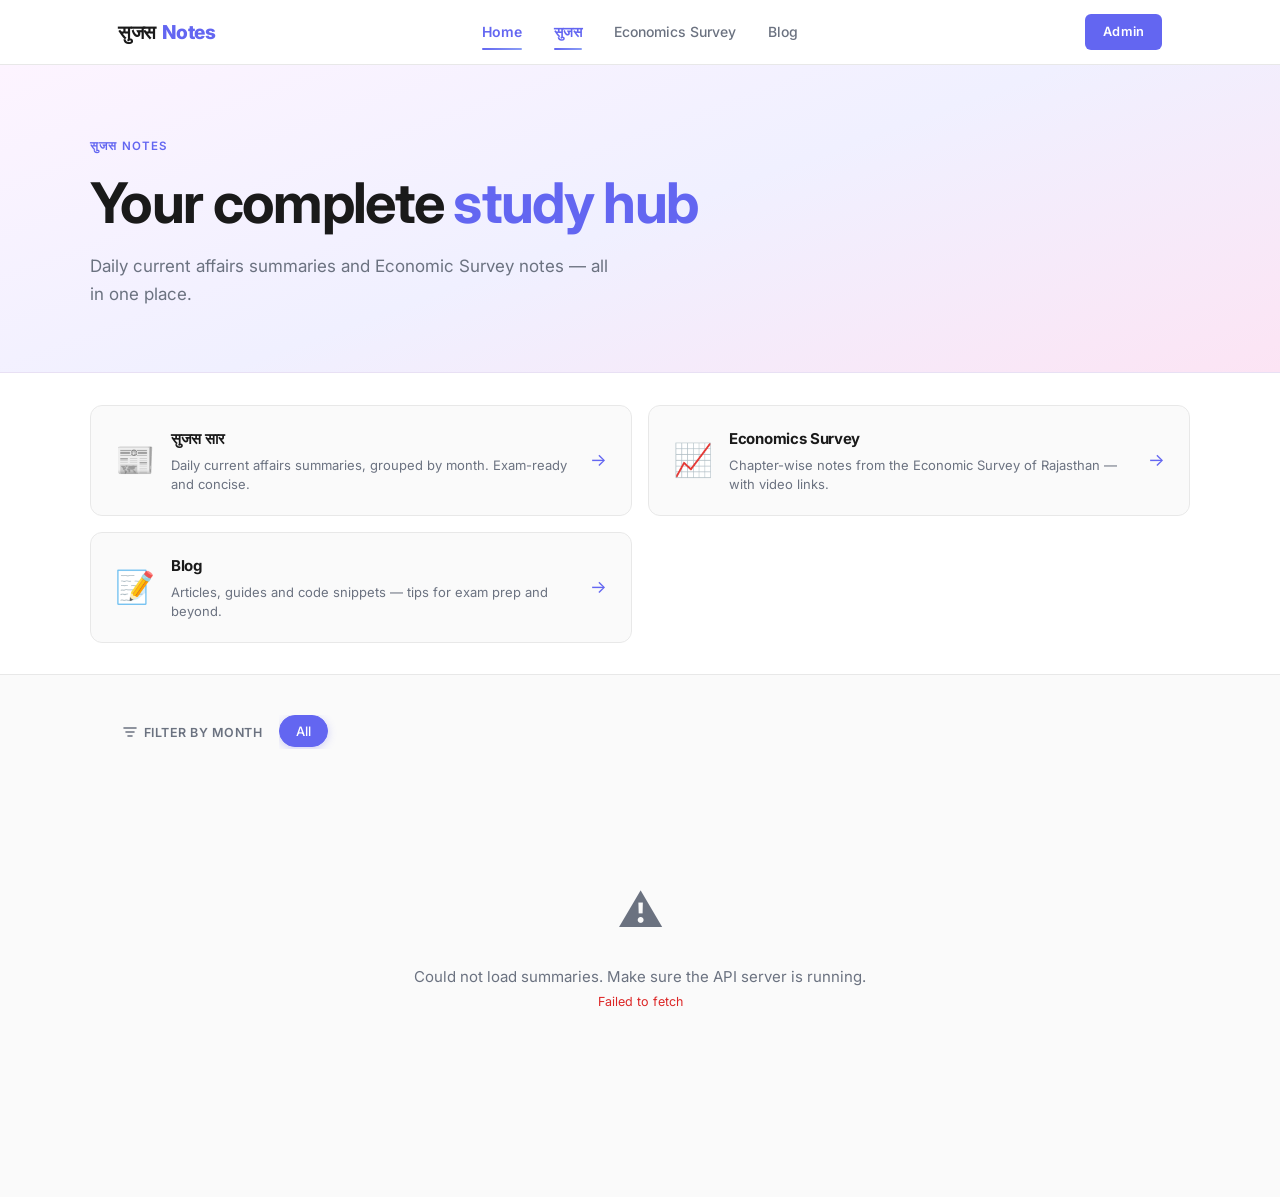
<file: frontend/index.html>
<!DOCTYPE html>
<html lang="en">
<head>
  <meta charset="UTF-8" />
  <meta name="viewport" content="width=device-width, initial-scale=1.0" />
  <title>सुजस Notes — Daily Summaries</title>
  <link rel="stylesheet" href="style.css" />
</head>
<body>

<!-- ── Nav ──────────────────────────────────────────────────────────────── -->
<nav class="nav">
  <div class="nav-inner">
    <a href="index.html" class="nav-brand">सुजस <span>Notes</span></a>
    <div class="nav-center">
      <a href="index.html" class="nav-link">Home</a>
      <a href="index.html" class="nav-link">सुजस</a>
      <a href="economics.html" class="nav-link">Economics Survey</a>
      <a href="blog.html" class="nav-link">Blog</a>
    </div>
    <div class="nav-right">
      <a href="admin.html" class="nav-btn">Admin</a>
    </div>
    <button class="nav-hamburger" id="navHamburger" aria-label="Open menu">
      <span></span><span></span><span></span>
    </button>
  </div>
  <div class="nav-mobile" id="navMobile">
    <a href="index.html" class="nav-link">Home</a>
    <a href="index.html" class="nav-link">सुजस</a>
    <a href="economics.html" class="nav-link">Economics Survey</a>
    <a href="blog.html" class="nav-link">Blog</a>
    <a href="admin.html" class="nav-btn">Admin</a>
  </div>
</nav>

<!-- ── Hero ──────────────────────────────────────────────────────────────── -->
<div class="sujas-hero">
  <div class="sujas-hero-inner">
    <p class="sujas-hero-eyebrow">सुजस Notes</p>
    <h1 class="sujas-hero-title">Your complete <span>study hub</span></h1>
    <p class="sujas-hero-sub">Daily current affairs summaries and Economic Survey notes — all in one place.</p>
  </div>
</div>

<!-- ── Section cards ─────────────────────────────────────────────────────── -->
<div class="home-sections">
  <div class="home-sections-inner">

    <a class="home-sec-card anim anim-d1" href="index.html#sujas-content">
      <div class="home-sec-icon">📰</div>
      <div class="home-sec-body">
        <h2 class="home-sec-title">सुजस सार</h2>
        <p class="home-sec-sub">Daily current affairs summaries, grouped by month. Exam-ready and concise.</p>
      </div>
      <span class="home-sec-arrow">→</span>
    </a>

    <a class="home-sec-card anim anim-d2" href="economics.html">
      <div class="home-sec-icon">📈</div>
      <div class="home-sec-body">
        <h2 class="home-sec-title">Economics Survey</h2>
        <p class="home-sec-sub">Chapter-wise notes from the Economic Survey of Rajasthan — with video links.</p>
      </div>
      <span class="home-sec-arrow">→</span>
    </a>

    <a class="home-sec-card anim anim-d3" href="blog.html">
      <div class="home-sec-icon">📝</div>
      <div class="home-sec-body">
        <h2 class="home-sec-title">Blog</h2>
        <p class="home-sec-sub">Articles, guides and code snippets — tips for exam prep and beyond.</p>
      </div>
      <span class="home-sec-arrow">→</span>
    </a>

  </div>
</div>

<!-- ── Page ─────────────────────────────────────────────────────────────── -->
<main class="page" id="sujas-content" style="padding-top:40px;">

  <!-- Filter bar -->
  <div class="sj-filter-bar">
    <div class="sj-filter-left">
      <svg class="sj-filter-icon" width="16" height="16" viewBox="0 0 16 16" fill="none">
        <path d="M2 4h12M4 8h8M6 12h4" stroke="currentColor" stroke-width="1.6" stroke-linecap="round"/>
      </svg>
      <span class="sj-filter-label">Filter by month</span>
    </div>
    <div class="sj-chips-wrap">
      <div class="sj-chips" id="filterChips">
        <button class="sj-chip active" data-month="">All</button>
      </div>
    </div>
    <span class="sj-result-count" id="resultCount" style="display:none;"></span>
  </div>

  <!-- Content -->
  <div id="content">
    <div class="sk-cards-grid">
      <div class="sk-card">
        <div class="sk sk-date"></div>
        <div class="sk sk-title"></div>
        <div class="sk sk-title sk-title-sm"></div>
        <div class="sk sk-line"></div>
        <div class="sk sk-line sk-line-sm"></div>
        <div class="sk-card-footer"><div class="sk sk-btn-sm"></div></div>
      </div>
      <div class="sk-card">
        <div class="sk sk-date"></div>
        <div class="sk sk-title"></div>
        <div class="sk sk-title sk-title-sm"></div>
        <div class="sk sk-line"></div>
        <div class="sk sk-line sk-line-sm"></div>
        <div class="sk-card-footer"><div class="sk sk-btn-sm"></div></div>
      </div>
      <div class="sk-card">
        <div class="sk sk-date"></div>
        <div class="sk sk-title"></div>
        <div class="sk sk-title sk-title-sm"></div>
        <div class="sk sk-line"></div>
        <div class="sk sk-line sk-line-sm"></div>
        <div class="sk-card-footer"><div class="sk sk-btn-sm"></div></div>
      </div>
      <div class="sk-card">
        <div class="sk sk-date"></div>
        <div class="sk sk-title"></div>
        <div class="sk sk-title sk-title-sm"></div>
        <div class="sk sk-line"></div>
        <div class="sk sk-line sk-line-sm"></div>
        <div class="sk-card-footer"><div class="sk sk-btn-sm"></div></div>
      </div>
    </div>
  </div>

</main>

<script src="app.js"></script>
<script>
  let allSummaries = [];
  let activeGroup  = '';

  /* ── Boot ──────────────────────────────────────────────────────────────── */
  async function init() {
    try {
      allSummaries = await fetchAll();
      populateChips();
      render();
    } catch (err) {
      document.getElementById('content').innerHTML = `
        <div class="state-box">
          <div class="icon">⚠️</div>
          <p>Could not load summaries. Make sure the API server is running.<br>
          <small style="color:var(--danger)">${escHtml(err.message)}</small></p>
        </div>`;
    }
  }

  async function fetchAll() {
    const PAGE = 100;
    const first = await api.getSummaries({ page: 1, pageSize: PAGE });
    const all   = [...first.results];
    const pages = Math.ceil(first.total / PAGE);
    if (pages > 1) {
      const rest = await Promise.all(
        Array.from({ length: pages - 1 }, (_, i) =>
          api.getSummaries({ page: i + 2, pageSize: PAGE })
        )
      );
      rest.forEach(d => all.push(...d.results));
    }
    return all.sort((a, b) => b.date.localeCompare(a.date));
  }

  /* ── Group helpers ─────────────────────────────────────────────────────── */
  function monthYearOf(s) {
    return `${s.month} ${s.date.slice(0, 4)}`;
  }

  function groupSummaries(list) {
    const map = new Map();
    for (const s of list) {
      const key = monthYearOf(s);
      if (!map.has(key)) map.set(key, []);
      map.get(key).push(s);
    }
    return [...map.entries()]
      .map(([label, items]) => ({ label, items }))
      .sort((a, b) => b.items[0].date.localeCompare(a.items[0].date));
  }

  /* ── Filter chips ──────────────────────────────────────────────────────── */
  function populateChips() {
    const wrap  = document.getElementById('filterChips');
    const groups = groupSummaries(allSummaries);

    /* Remove all except "All" chip */
    [...wrap.children].slice(1).forEach(c => c.remove());

    for (const { label } of groups) {
      const btn = document.createElement('button');
      btn.className = 'sj-chip';
      btn.dataset.month = label;
      btn.textContent = label;
      wrap.appendChild(btn);
    }

    wrap.addEventListener('click', e => {
      const chip = e.target.closest('.sj-chip');
      if (!chip) return;
      wrap.querySelectorAll('.sj-chip').forEach(c => c.classList.remove('active'));
      chip.classList.add('active');
      activeGroup = chip.dataset.month;
      render();
      window.scrollTo({ top: 0, behavior: 'smooth' });
    });
  }

  /* ── Render ────────────────────────────────────────────────────────────── */
  function render() {
    const list = activeGroup
      ? allSummaries.filter(s => monthYearOf(s) === activeGroup)
      : allSummaries;

    const count   = document.getElementById('resultCount');
    const content = document.getElementById('content');

    if (list.length) {
      count.textContent = `${list.length} ${list.length === 1 ? 'entry' : 'entries'}`;
      count.style.display = '';
    } else {
      count.style.display = 'none';
    }

    if (!list.length) {
      content.innerHTML = `
        <div class="state-box">
          <div class="icon">📭</div>
          <p>No summaries found${activeGroup ? ' for ' + escHtml(activeGroup) : ''}.</p>
        </div>`;
      return;
    }

    const groups = groupSummaries(list);

    content.innerHTML = groups.map(({ label, items }) => {

      const [monthName, year] = label.split(' ');
      return `
      <section class="sj-month-section anim">

        <div class="sj-month-heading">
          <div class="sj-month-label">
            <span class="sj-month-name">${escHtml(monthName)}</span>
            <span class="sj-month-year">${escHtml(year)}</span>
          </div>
          <div class="sj-month-divider"></div>
          <span class="sj-month-badge">${items.length} ${items.length === 1 ? 'entry' : 'entries'}</span>
        </div>

        <div class="sj-cards-grid">
          ${items.map((s, i) => {
            const excerpt = stripHtml(s.content_html).slice(0, 160);
            const d = i < 4 ? ` anim-d${i + 1}` : '';
            return `
            <a class="sj-card anim${d}" href="post.html?date=${s.slug}">
              <div class="sj-card-top">
                <span class="sj-card-date">${formatDate(s.date)}</span>
                ${s.pdf_url ? '<span class="badge pdf">PDF</span>' : ''}
              </div>
              <h3 class="sj-card-title">${escHtml(s.title)}</h3>
              <p class="sj-card-excerpt">${escHtml(excerpt)}${excerpt.length >= 160 ? '…' : ''}</p>
              <div class="sj-card-footer">
                <span class="sj-read-btn">Read More <span class="sj-arrow">→</span></span>
              </div>
            </a>`;
          }).join('')}
        </div>

      </section>`;
    }).join('');
    animateOnScroll();
  }

  /* ── Helpers ───────────────────────────────────────────────────────────── */
  function escHtml(str) {
    return String(str)
      .replace(/&/g,'&amp;').replace(/</g,'&lt;')
      .replace(/>/g,'&gt;').replace(/"/g,'&quot;');
  }

  init();
</script>
</body>
</html>
</file>
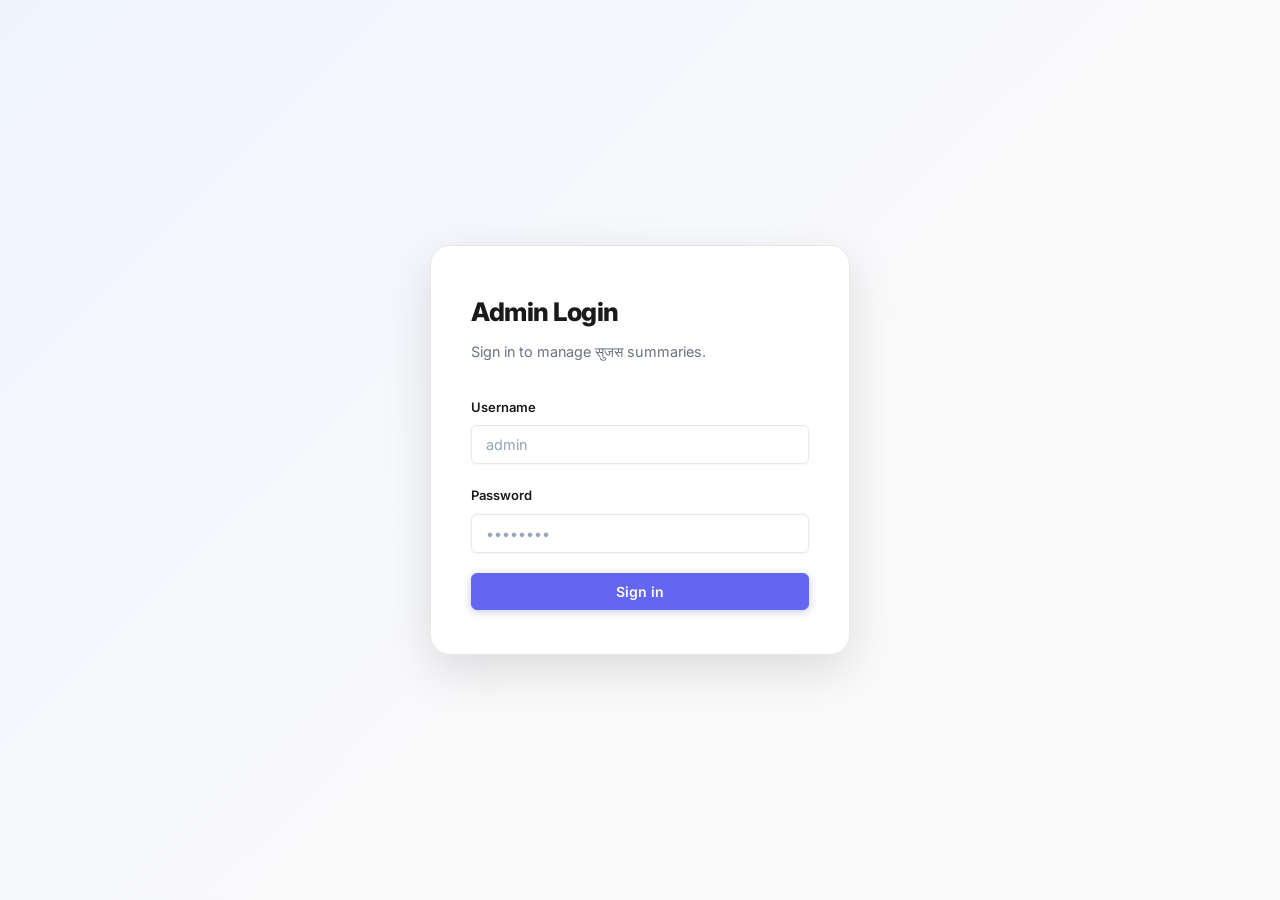
<file: frontend/admin.html>
<!DOCTYPE html>
<html lang="en">
<head>
  <meta charset="UTF-8" />
  <meta name="viewport" content="width=device-width, initial-scale=1.0" />
  <title>Admin — सुजस Notes</title>
  <link rel="stylesheet" href="style.css" />
  <style>
    /* ── Admin shell overrides ────────────────────────────────────────────── */
    html, body { height: 100%; margin: 0; background: #f8fafc; }

    /* ── Sidebar ──────────────────────────────────────────────────────────── */
    .adm-shell {
      display: flex;
      min-height: 100vh;
    }

    .adm-sidebar {
      width: 240px;
      flex-shrink: 0;
      background: #0f172a;
      color: #e2e8f0;
      display: flex;
      flex-direction: column;
      position: fixed;
      left: 0; top: 0; bottom: 0;
      overflow-y: auto;
      z-index: 50;
    }

    .adm-brand {
      padding: 22px 20px 18px;
      border-bottom: 1px solid rgba(255,255,255,.06);
    }

    .adm-brand-link {
      font-size: 1.05rem;
      font-weight: 800;
      color: #f1f5f9;
      text-decoration: none;
      letter-spacing: -.3px;
    }

    .adm-brand-link span { color: #60a5fa; }

    .adm-brand-sub {
      font-size: .67rem;
      font-weight: 600;
      color: #475569;
      margin-top: 5px;
      letter-spacing: .1em;
      text-transform: uppercase;
    }

    .adm-nav {
      padding: 20px 12px 12px;
      flex: 1;
    }

    .adm-nav-label {
      font-size: .63rem;
      font-weight: 700;
      text-transform: uppercase;
      letter-spacing: .12em;
      color: #334155;
      padding: 0 10px;
      margin-bottom: 6px;
      margin-top: 4px;
    }

    .adm-nav-item {
      display: flex;
      align-items: center;
      gap: 10px;
      width: 100%;
      padding: 9px 12px;
      border: none;
      background: none;
      color: #94a3b8;
      font-size: .875rem;
      font-weight: 500;
      font-family: 'Inter', system-ui, sans-serif;
      text-align: left;
      border-radius: 7px;
      cursor: pointer;
      transition: background .15s, color .15s;
      margin-bottom: 2px;
      text-decoration: none;
    }

    .adm-nav-item:hover { background: #1e293b; color: #e2e8f0; }
    .adm-nav-item.active { background: #6366f1; color: #fff; font-weight: 600; }
    .adm-nav-item svg { flex-shrink: 0; }

    .adm-sidebar-footer {
      padding: 12px;
      border-top: 1px solid rgba(255,255,255,.06);
      display: flex;
      flex-direction: column;
      gap: 2px;
    }

    .adm-logout-btn {
      display: flex;
      align-items: center;
      gap: 10px;
      width: 100%;
      padding: 9px 12px;
      border: none;
      background: none;
      color: #64748b;
      font-size: .85rem;
      font-weight: 500;
      font-family: 'Inter', system-ui, sans-serif;
      text-align: left;
      border-radius: 7px;
      cursor: pointer;
      transition: background .15s, color .15s;
    }

    .adm-logout-btn:hover { background: rgba(239,68,68,.12); color: #f87171; }

    /* ── Main area ────────────────────────────────────────────────────────── */
    .adm-main {
      margin-left: 240px;
      flex: 1;
      display: flex;
      flex-direction: column;
      min-height: 100vh;
    }

    .adm-topbar {
      background: #fff;
      border-bottom: 1px solid #e2e8f0;
      padding: 0 32px;
      height: 60px;
      display: flex;
      align-items: center;
      justify-content: space-between;
      flex-shrink: 0;
      position: sticky;
      top: 0;
      z-index: 40;
      box-shadow: 0 1px 3px rgba(0,0,0,.04);
    }

    .adm-topbar-title {
      font-size: 1rem;
      font-weight: 700;
      color: #0f172a;
      margin: 0;
      letter-spacing: -.2px;
    }

    .adm-topbar-right { display: flex; align-items: center; gap: 10px; }

    .adm-content {
      padding: 32px;
      flex: 1;
    }

    /* ── Stats row (cleaner) ──────────────────────────────────────────────── */
    .adm-stats {
      display: grid;
      grid-template-columns: repeat(4, 1fr);
      gap: 16px;
      margin-bottom: 28px;
    }

    .adm-stat {
      background: #fff;
      border: 1px solid #e2e8f0;
      border-radius: 10px;
      padding: 20px 22px;
      position: relative;
      overflow: hidden;
    }

    .adm-stat::before {
      content: '';
      position: absolute;
      top: 0; left: 0; right: 0;
      height: 3px;
      background: linear-gradient(90deg, #6366f1, #8b9ef5, #c4b5fd);
    }

    .adm-stat-label {
      font-size: .72rem;
      font-weight: 700;
      text-transform: uppercase;
      letter-spacing: .07em;
      color: #64748b;
      margin-bottom: 10px;
    }

    .adm-stat-value {
      font-size: 1.75rem;
      font-weight: 800;
      color: #0f172a;
      line-height: 1;
      letter-spacing: -.5px;
    }

    .adm-stat-sub {
      font-size: .75rem;
      color: #94a3b8;
      margin-top: 6px;
    }

    /* ── Section panel ────────────────────────────────────────────────────── */
    .adm-panel {
      background: #fff;
      border: 1px solid #e2e8f0;
      border-radius: 12px;
      overflow: hidden;
      margin-bottom: 24px;
    }

    .adm-panel-head {
      padding: 18px 24px;
      border-bottom: 1px solid #f1f5f9;
      display: flex;
      align-items: center;
      justify-content: space-between;
      gap: 12px;
    }

    .adm-panel-title {
      font-size: .9rem;
      font-weight: 700;
      color: #0f172a;
      display: flex;
      align-items: center;
      gap: 10px;
    }

    .adm-panel-count {
      font-size: .72rem;
      font-weight: 600;
      color: #64748b;
      background: #f1f5f9;
      border-radius: 999px;
      padding: 2px 10px;
    }

    .adm-panel-toolbar {
      display: flex;
      align-items: center;
      gap: 10px;
    }

    .adm-search {
      padding: 8px 14px;
      border: 1.5px solid #e2e8f0;
      border-radius: 7px;
      font-size: .83rem;
      font-family: 'Inter', system-ui, sans-serif;
      color: #0f172a;
      outline: none;
      width: 220px;
      transition: border-color .15s, box-shadow .15s;
      background: #f8fafc;
    }

    .adm-search:focus {
      border-color: #1e40af;
      box-shadow: 0 0 0 3px rgba(30,64,175,.08);
      background: #fff;
    }

    /* ── Form drawer ──────────────────────────────────────────────────────── */
    .adm-drawer {
      display: none;
      background: #f8fafc;
      border-bottom: 1px solid #e2e8f0;
    }

    .adm-drawer.open { display: block; }

    .adm-drawer-head {
      padding: 16px 24px;
      display: flex;
      align-items: center;
      justify-content: space-between;
      border-bottom: 1px solid #e2e8f0;
      background: #fff;
    }

    .adm-drawer-title {
      font-size: .9rem;
      font-weight: 700;
      color: #0f172a;
    }

    .adm-drawer-body { padding: 24px; }

    /* ── Form fields ──────────────────────────────────────────────────────── */
    .adm-form-row {
      display: grid;
      grid-template-columns: 1fr 1fr;
      gap: 16px;
    }

    .adm-form-group {
      display: flex;
      flex-direction: column;
      gap: 6px;
      margin-bottom: 16px;
    }

    .adm-form-group label {
      font-size: .78rem;
      font-weight: 600;
      color: #374151;
      letter-spacing: .01em;
    }

    .adm-form-group input,
    .adm-form-group textarea,
    .adm-form-group select {
      padding: 9px 13px;
      border: 1.5px solid #e2e8f0;
      border-radius: 7px;
      font-size: .875rem;
      font-family: 'Inter', system-ui, sans-serif;
      color: #0f172a;
      background: #fff;
      outline: none;
      transition: border-color .15s, box-shadow .15s;
      width: 100%;
      box-sizing: border-box;
    }

    .adm-form-group textarea {
      resize: vertical;
      min-height: 180px;
      font-family: 'JetBrains Mono', 'Fira Code', 'Courier New', monospace;
      font-size: .8rem;
      line-height: 1.6;
    }

    .adm-form-group input:focus,
    .adm-form-group textarea:focus {
      border-color: #1e40af;
      box-shadow: 0 0 0 3px rgba(30,64,175,.08);
    }

    .adm-form-group input::placeholder,
    .adm-form-group textarea::placeholder { color: #94a3b8; }

    .req { color: #ef4444; margin-left: 2px; }
    .adm-hint { font-size: .72rem; color: #94a3b8; margin-top: 2px; }

    /* File drop */
    .adm-file-drop {
      border: 2px dashed #cbd5e1;
      border-radius: 8px;
      padding: 24px;
      text-align: center;
      cursor: pointer;
      transition: border-color .15s, background .15s;
      background: #f8fafc;
    }

    .adm-file-drop:hover, .adm-file-drop.dragover {
      border-color: #1e40af;
      background: #eff6ff;
    }

    .adm-file-drop input { display: none; }
    .adm-file-drop .drop-icon { font-size: 1.8rem; margin-bottom: 8px; }
    .adm-file-drop p { margin: 4px 0; font-size: .82rem; color: #64748b; }
    .adm-file-drop strong { color: #1e40af; }
    .adm-file-name { font-size: .8rem; color: #0d6832; margin-top: 6px; font-weight: 500; }

    /* Form footer */
    .adm-form-footer {
      display: flex;
      gap: 10px;
      justify-content: flex-end;
      padding-top: 8px;
      margin-top: 8px;
      border-top: 1px solid #f1f5f9;
    }

    /* ── Data table ───────────────────────────────────────────────────────── */
    .adm-table-wrap { overflow-x: auto; }

    .adm-table {
      width: 100%;
      border-collapse: collapse;
      font-size: .85rem;
    }

    .adm-table thead tr {
      background: #f8fafc;
      border-bottom: 2px solid #e2e8f0;
    }

    .adm-table th {
      padding: 11px 16px;
      text-align: left;
      font-size: .7rem;
      font-weight: 700;
      text-transform: uppercase;
      letter-spacing: .07em;
      color: #64748b;
      white-space: nowrap;
      cursor: default;
    }

    .adm-table th.sortable { cursor: pointer; user-select: none; }
    .adm-table th.sortable:hover { color: #1e40af; }
    .adm-table th.sort-asc .sort-icon::after  { content: ' ↑'; }
    .adm-table th.sort-desc .sort-icon::after { content: ' ↓'; }

    .adm-table td {
      padding: 13px 16px;
      border-bottom: 1px solid #f1f5f9;
      color: #1e293b;
      vertical-align: middle;
    }

    .adm-table tbody tr {
      transition: background .15s, box-shadow .15s;
    }

    .adm-table tbody tr:hover {
      background: #f5f3ff;
      box-shadow: inset 3px 0 0 #6366f1;
    }

    .adm-table tbody tr:last-child td { border-bottom: none; }
    .adm-table tbody tr.editing { background: #eff6ff !important; box-shadow: inset 3px 0 0 #6366f1 !important; }

    .adm-table .td-title {
      font-weight: 500;
      max-width: 340px;
    }

    .adm-table .td-title span {
      display: block;
      overflow: hidden;
      text-overflow: ellipsis;
      white-space: nowrap;
    }

    .adm-table .td-actions {
      display: flex;
      align-items: center;
      gap: 6px;
      justify-content: flex-end;
      white-space: nowrap;
    }

    /* ── Action buttons ───────────────────────────────────────────────────── */
    .adm-btn {
      display: inline-flex;
      align-items: center;
      gap: 5px;
      padding: 6px 13px;
      border: none;
      border-radius: 6px;
      font-size: .78rem;
      font-weight: 600;
      font-family: 'Inter', system-ui, sans-serif;
      cursor: pointer;
      text-decoration: none;
      white-space: nowrap;
      transition: background .18s, box-shadow .18s, transform .18s cubic-bezier(.16,1,.3,1);
      position: relative;
      overflow: hidden;
    }

    @media (hover: hover) {
      .adm-btn:hover          { transform: translateY(-1px) scale(1.03); }
      .adm-btn-primary:hover  { background: #4f52d4; box-shadow: 0 4px 12px rgba(99,102,241,.38); }
      .adm-btn-ghost:hover    { background: #e2e8f0; color: #0f172a; transform: scale(1.02); }
      .adm-btn-outline:hover  { background: #eff6ff; transform: scale(1.02); }
      .adm-btn-success:hover  { background: #4f52d4; }
      .adm-btn-danger:hover   { background: #fef2f2; transform: scale(1.02); }
      .adm-btn-danger-solid:hover { background: #b91c1c; box-shadow: 0 4px 12px rgba(220,38,38,.32); }
    }

    .adm-btn:active { transform: scale(.94) !important; transition-duration: 70ms !important; }

    /* ripple on dark admin buttons */
    .adm-btn .ripple-wave { background: rgba(255,255,255,.35); }
    .adm-btn-ghost .ripple-wave,
    .adm-btn-outline .ripple-wave,
    .adm-btn-danger .ripple-wave { background: rgba(99,102,241,.12); }

    .adm-btn-primary { background: #6366f1; color: #fff; }
    .adm-btn-ghost   { background: #f1f5f9; color: #475569; border: 1px solid #e2e8f0; }
    .adm-btn-outline { background: transparent; color: #1e40af; border: 1.5px solid #bfdbfe; }
    .adm-btn-success { background: #6366f1; color: #fff; }
    .adm-btn-danger  { background: transparent; color: #dc2626; border: 1.5px solid #fecaca; }
    .adm-btn-danger-solid { background: #dc2626; color: #fff; }

    .adm-btn-lg {
      padding: 9px 20px;
      font-size: .875rem;
    }

    /* ── Status badge ─────────────────────────────────────────────────────── */
    .adm-status {
      display: inline-flex;
      align-items: center;
      gap: 5px;
      font-size: .7rem;
      font-weight: 700;
      border-radius: 999px;
      padding: 3px 10px;
    }

    .adm-status-live { background: #dcfce7; color: #166534; }
    .adm-status-draft { background: #f1f5f9; color: #64748b; }

    .adm-status::before {
      content: '';
      display: inline-block;
      width: 6px; height: 6px;
      border-radius: 50%;
      background: currentColor;
    }

    /* ── Table footer / pagination ────────────────────────────────────────── */
    .adm-table-footer {
      display: flex;
      align-items: center;
      justify-content: space-between;
      padding: 12px 20px;
      border-top: 1px solid #f1f5f9;
      font-size: .78rem;
      color: #94a3b8;
    }

    .adm-pages { display: flex; gap: 4px; }

    .adm-page-btn {
      min-width: 30px;
      height: 30px;
      padding: 0 8px;
      border: 1.5px solid #e2e8f0;
      border-radius: 6px;
      background: #fff;
      color: #475569;
      font-size: .78rem;
      font-weight: 500;
      cursor: pointer;
      transition: background .1s, border-color .1s, color .1s;
      font-family: 'Inter', system-ui, sans-serif;
    }

    .adm-page-btn:hover:not(:disabled) { border-color: #1e40af; color: #1e40af; background: #eff6ff; }
    .adm-page-btn.active { background: #1e40af; border-color: #1e40af; color: #fff; }
    .adm-page-btn:disabled { opacity: .35; cursor: default; }

    /* ── Toast notifications ──────────────────────────────────────────────── */
    @keyframes _toastIn  { from { transform: translateX(110%); opacity: 0 } to { transform: translateX(0); opacity: 1 } }
    @keyframes _toastOut { from { opacity: 1; transform: translateY(0)   } to { opacity: 0; transform: translateY(6px) } }

    .adm-toast-wrap {
      position: fixed;
      bottom: 24px;
      right: 24px;
      z-index: 600;
      display: flex;
      flex-direction: column;
      gap: 10px;
      pointer-events: none;
    }

    .adm-toast {
      display: flex;
      align-items: center;
      gap: 10px;
      padding: 13px 18px;
      border-radius: 10px;
      font-size: .875rem;
      font-weight: 500;
      box-shadow: 0 8px 28px rgba(0,0,0,.16);
      animation: _toastIn .3s cubic-bezier(.16,1,.3,1) both;
      pointer-events: auto;
      min-width: 230px;
      max-width: 340px;
      line-height: 1.4;
    }

    .adm-toast-success { background: #0f172a; color: #f1f5f9; }
    .adm-toast-error   { background: #7f1d1d; color: #fee2e2; }
    .adm-toast-icon    { font-size: 1rem; flex-shrink: 0; }
    .adm-toast.hiding  { animation: _toastOut .22s ease forwards; }

    /* ── Delete modal ─────────────────────────────────────────────────────── */
    @keyframes _overlayIn  { from { opacity: 0 } to { opacity: 1 } }
    @keyframes _overlayOut { from { opacity: 1 } to { opacity: 0 } }
    @keyframes _modalIn    { from { opacity: 0; transform: scale(.90) translateY(12px) } to { opacity: 1; transform: scale(1) translateY(0) } }
    @keyframes _modalOut   { from { opacity: 1; transform: scale(1)  } to { opacity: 0; transform: scale(.92) translateY(8px) } }

    .adm-modal-overlay {
      display: none;
      position: fixed;
      inset: 0;
      background: rgba(15,23,42,.5);
      backdrop-filter: blur(4px);
      z-index: 200;
      align-items: center;
      justify-content: center;
    }

    .adm-modal-overlay.open {
      display: flex;
      animation: _overlayIn .2s ease both;
    }

    .adm-modal-overlay.open .adm-modal {
      animation: _modalIn .28s cubic-bezier(.16,1,.3,1) both;
    }

    .adm-modal-overlay.closing {
      display: flex;
      animation: _overlayOut .18s ease forwards;
    }

    .adm-modal-overlay.closing .adm-modal {
      animation: _modalOut .18s ease forwards;
    }

    .adm-modal {
      background: #fff;
      border-radius: 14px;
      padding: 32px;
      max-width: 380px;
      width: 100%;
      margin: 16px;
      box-shadow: 0 24px 48px rgba(0,0,0,.18);
      text-align: center;
    }

    .adm-modal-icon { font-size: 2.2rem; margin-bottom: 14px; }
    .adm-modal h3 { font-size: 1.05rem; font-weight: 700; color: #0f172a; margin: 0 0 10px; }
    .adm-modal p { font-size: .875rem; color: #64748b; line-height: 1.6; margin: 0 0 6px; }
    .adm-modal-highlight { font-weight: 600; color: #0f172a; }
    .adm-modal-footer { display: flex; gap: 10px; justify-content: center; margin-top: 24px; }

    /* ── Alerts (reuse existing) ──────────────────────────────────────────── */
    .adm-alert {
      display: none;
      padding: 10px 14px;
      border-radius: 7px;
      font-size: .83rem;
      font-weight: 500;
      margin-bottom: 14px;
      line-height: 1.5;
    }

    .adm-alert.show { display: block; }
    .adm-alert-error { background: #fef2f2; color: #dc2626; border: 1px solid #fecaca; }
    .adm-alert-success { background: #f0fdf4; color: #166534; border: 1px solid #bbf7d0; }

    /* ── Responsive ───────────────────────────────────────────────────────── */
    @media (max-width: 900px) {
      .adm-sidebar { width: 200px; }
      .adm-main { margin-left: 200px; }
      .adm-stats { grid-template-columns: repeat(2, 1fr); }
    }

    @media (max-width: 640px) {
      .adm-sidebar { display: none; }
      .adm-main { margin-left: 0; }
      .adm-content { padding: 20px; }
      .adm-form-row { grid-template-columns: 1fr; }
    }
  </style>
</head>
<body>

<!-- ════════════════════════════════════════════════════════════════════════════
     LOGIN SCREEN
     ════════════════════════════════════════════════════════════════════════════ -->
<div class="login-wrap" id="loginScreen">
  <div class="login-card">
    <h1>Admin Login</h1>
    <p>Sign in to manage सुजस summaries.</p>

    <div class="alert alert-error" id="loginAlert"></div>

    <form id="loginForm" novalidate>
      <div class="form-group">
        <label for="loginUsername">Username</label>
        <input id="loginUsername" type="text" placeholder="admin"
               autocomplete="username" required />
      </div>
      <div class="form-group">
        <label for="loginPassword">Password</label>
        <input id="loginPassword" type="password" placeholder="••••••••"
               autocomplete="current-password" required />
      </div>
      <button type="submit" class="btn btn-primary btn-full" id="loginBtn">
        Sign in
      </button>
    </form>
  </div>
</div>

<!-- ════════════════════════════════════════════════════════════════════════════
     ADMIN SHELL
     ════════════════════════════════════════════════════════════════════════════ -->
<div class="adm-shell" id="adminPanel" style="display:none;">

  <!-- ── Sidebar ────────────────────────────────────────────────────────────── -->
  <aside class="adm-sidebar">
    <div class="adm-brand">
      <a href="index.html" class="adm-brand-link">सुजस <span>Notes</span></a>
      <div class="adm-brand-sub">Admin Panel</div>
    </div>

    <nav class="adm-nav">
      <div class="adm-nav-label">Dashboard</div>

      <button class="adm-nav-item active" id="sidebarSujas" onclick="switchTab('sujas')">
        <svg width="16" height="16" viewBox="0 0 16 16" fill="none">
          <rect x="1" y="1" width="6" height="6" rx="1.5" fill="currentColor" opacity=".7"/>
          <rect x="9" y="1" width="6" height="6" rx="1.5" fill="currentColor" opacity=".7"/>
          <rect x="1" y="9" width="6" height="6" rx="1.5" fill="currentColor" opacity=".7"/>
          <rect x="9" y="9" width="6" height="6" rx="1.5" fill="currentColor" opacity=".4"/>
        </svg>
        सुजस सार
      </button>

      <button class="adm-nav-item" id="sidebarEconomics" onclick="switchTab('economics')">
        <svg width="16" height="16" viewBox="0 0 16 16" fill="none">
          <path d="M2 12 L5 8 L8 10 L11 5 L14 7" stroke="currentColor" stroke-width="1.6" stroke-linecap="round" stroke-linejoin="round"/>
          <circle cx="14" cy="7" r="1.5" fill="currentColor" opacity=".7"/>
        </svg>
        Economics
      </button>

      <button class="adm-nav-item" id="sidebarBlog" onclick="switchTab('blog')">
        <svg width="16" height="16" viewBox="0 0 16 16" fill="none">
          <rect x="2" y="2" width="12" height="12" rx="2" stroke="currentColor" stroke-width="1.5"/>
          <path d="M5 6h6M5 9h4" stroke="currentColor" stroke-width="1.4" stroke-linecap="round"/>
        </svg>
        Blog
      </button>
    </nav>

    <div class="adm-sidebar-footer">
      <a href="index.html" class="adm-nav-item" style="color:#64748b;text-decoration:none;">
        <svg width="16" height="16" viewBox="0 0 16 16" fill="none">
          <path d="M10 12L6 8l4-4" stroke="currentColor" stroke-width="1.6" stroke-linecap="round" stroke-linejoin="round"/>
        </svg>
        View Site
      </a>
      <button class="adm-logout-btn" id="logoutBtn">
        <svg width="16" height="16" viewBox="0 0 16 16" fill="none">
          <path d="M10 2h3a1 1 0 011 1v10a1 1 0 01-1 1h-3M6 11l-3-3 3-3M13 8H6" stroke="currentColor" stroke-width="1.5" stroke-linecap="round" stroke-linejoin="round"/>
        </svg>
        Log out
      </button>
    </div>
  </aside>

  <!-- ── Main ───────────────────────────────────────────────────────────────── -->
  <div class="adm-main">

    <!-- Topbar -->
    <header class="adm-topbar">
      <h1 class="adm-topbar-title" id="topbarTitle">सुजस सार</h1>
      <div class="adm-topbar-right">
        <div id="topbarSujasActions">
          <button class="adm-btn adm-btn-primary adm-btn-lg" id="toggleFormBtn">
            + Add Summary
          </button>
        </div>
        <div id="topbarEconActions" style="display:none;">
          <button class="adm-btn adm-btn-primary adm-btn-lg" id="econToggleFormBtn">
            + Add Chapter
          </button>
        </div>
        <div id="topbarBlogActions" style="display:none;">
          <button class="adm-btn adm-btn-primary adm-btn-lg" id="blogToggleFormBtn">
            + New Post
          </button>
        </div>
      </div>
    </header>

    <!-- Content -->
    <div class="adm-content">

      <!-- ══════════════════════════════════════════════════════════════════════
           SUJAS SECTION
           ══════════════════════════════════════════════════════════════════════ -->
      <div id="sujasSection">

        <!-- Stats -->
        <div class="adm-stats">
          <div class="adm-stat">
            <div class="adm-stat-label">Total Summaries</div>
            <div class="adm-stat-value" id="statTotal">—</div>
            <div class="adm-stat-sub">all time</div>
          </div>
          <div class="adm-stat">
            <div class="adm-stat-label">This Month</div>
            <div class="adm-stat-value" id="statMonth">—</div>
            <div class="adm-stat-sub" id="statMonthLabel">—</div>
          </div>
          <div class="adm-stat">
            <div class="adm-stat-label">With PDF</div>
            <div class="adm-stat-value" id="statPdf">—</div>
            <div class="adm-stat-sub">have attachment</div>
          </div>
          <div class="adm-stat">
            <div class="adm-stat-label">Latest Entry</div>
            <div class="adm-stat-value" id="statLatestDate" style="font-size:1rem;padding-top:6px;">—</div>
            <div class="adm-stat-sub" id="statLatestTitle"
                 style="white-space:nowrap;overflow:hidden;text-overflow:ellipsis;max-width:150px;">—</div>
          </div>
        </div>

        <!-- Form drawer -->
        <div class="adm-panel adm-drawer" id="formDrawer">
          <div class="adm-drawer-head">
            <span class="adm-drawer-title" id="drawerTitle">Add New Summary</span>
            <button class="adm-btn adm-btn-ghost" id="closeDrawerBtn">✕ Close</button>
          </div>
          <div class="adm-drawer-body">

            <div class="adm-alert adm-alert-error"   id="formError"></div>
            <div class="adm-alert adm-alert-success" id="formSuccess"></div>

            <form id="summaryForm" novalidate>
              <input type="hidden" id="editId" />

              <div class="adm-form-row">
                <div class="adm-form-group">
                  <label for="fTitle">Title <span class="req">*</span></label>
                  <input id="fTitle" type="text"
                         placeholder="e.g. सुजस Daily — 01 Apr 2025" required />
                </div>
                <div class="adm-form-group">
                  <label for="fDate">Date <span class="req">*</span></label>
                  <input id="fDate" type="date" required />
                </div>
              </div>

              <div class="adm-form-group">
                <label for="fContent">HTML Content <span class="req">*</span></label>
                <textarea id="fContent"
                          placeholder="<p>Paste or type HTML content here…</p>"
                          required></textarea>
                <span class="adm-hint">Paste full HTML with inline CSS/JS — renders in an iframe.</span>
              </div>

              <div class="adm-form-group">
                <label>PDF File <span style="color:#94a3b8;font-weight:400;">(optional)</span></label>
                <div class="adm-file-drop" id="fileDrop">
                  <input type="file" id="fPdf" accept=".pdf" />
                  <div class="drop-icon">📄</div>
                  <p><strong>Click to upload</strong> or drag &amp; drop</p>
                  <p>PDF only · Max 20 MB</p>
                  <p class="adm-file-name" id="fileName"></p>
                </div>
              </div>

              <div class="adm-form-footer">
                <button type="button" class="adm-btn adm-btn-ghost" id="cancelEditBtn">Cancel</button>
                <button type="submit" class="adm-btn adm-btn-primary adm-btn-lg" id="submitBtn">
                  Publish Summary
                </button>
              </div>
            </form>
          </div>
        </div>

        <!-- Table panel -->
        <div class="adm-panel">
          <div class="adm-panel-head">
            <div class="adm-panel-title">
              All Summaries
              <span class="adm-panel-count" id="tableCount">0</span>
            </div>
            <div class="adm-panel-toolbar">
              <input class="adm-search" id="tableSearch"
                     type="text" placeholder="Search by title…" />
            </div>
          </div>

          <div id="tableLoading" style="padding:48px;text-align:center;"><span class="spinner"></span></div>
          <div id="tableEmpty" class="state-box" style="display:none;">
            <div class="icon">📭</div>
            <p id="tableEmptyMsg">No summaries yet.</p>
          </div>

          <div class="adm-table-wrap" id="tableWrap" style="display:none;">
            <table class="adm-table">
              <thead>
                <tr>
                  <th style="width:40px;">#</th>
                  <th class="sortable" data-col="title">Title <span class="sort-icon"></span></th>
                  <th class="sortable" data-col="date" style="width:130px;">Date <span class="sort-icon"></span></th>
                  <th style="width:110px;">Month</th>
                  <th style="width:56px;text-align:center;">PDF</th>
                  <th style="width:180px;text-align:right;">Actions</th>
                </tr>
              </thead>
              <tbody id="tableBody"></tbody>
            </table>
          </div>

          <div class="adm-table-footer" id="tableFooter" style="display:none;">
            <span id="tableFooterInfo"></span>
            <div class="adm-pages" id="tablePages"></div>
          </div>
        </div>

      </div><!-- /sujasSection -->

      <!-- ══════════════════════════════════════════════════════════════════════
           ECONOMICS SECTION
           ══════════════════════════════════════════════════════════════════════ -->
      <div id="economicsSection" style="display:none;">

        <!-- Form drawer -->
        <div class="adm-panel adm-drawer" id="econFormDrawer">
          <div class="adm-drawer-head">
            <span class="adm-drawer-title" id="econDrawerTitle">Add New Chapter</span>
            <button class="adm-btn adm-btn-ghost" id="econCloseDrawerBtn">✕ Close</button>
          </div>
          <div class="adm-drawer-body">

            <div class="adm-alert adm-alert-error"   id="econFormError"></div>
            <div class="adm-alert adm-alert-success" id="econFormSuccess"></div>

            <form id="chapterForm" novalidate>
              <input type="hidden" id="econEditId" />

              <div class="adm-form-row">
                <div class="adm-form-group" style="flex:0 0 auto;min-width:140px;max-width:160px;">
                  <label for="fcNo">Chapter No. <span class="req">*</span></label>
                  <input id="fcNo" type="number" min="1" placeholder="e.g. 1" required />
                </div>
                <div class="adm-form-group" style="flex:1;">
                  <label for="fcName">Chapter Name <span class="req">*</span></label>
                  <input id="fcName" type="text"
                         placeholder="e.g. Monetary Policy" required />
                </div>
              </div>

              <div class="adm-form-group">
                <label for="fcNameHindi">Chapter Name (Hindi)</label>
                <input id="fcNameHindi" type="text"
                       placeholder="e.g. कृषि एवं कृषि-खाद्य प्रणाली का रूपांतरण" />
              </div>

              <div class="adm-form-group">
                <label for="fcTopic">Topic <span class="req">*</span></label>
                <input id="fcTopic" type="text"
                       placeholder="e.g. RBI, Inflation, Fiscal Policy" required />
              </div>

              <div class="adm-form-group">
                <label for="fcContent">HTML Content <span class="req">*</span></label>
                <textarea id="fcContent"
                          placeholder="<p>Paste or type HTML content here…</p>"
                          required></textarea>
                <span class="adm-hint">Paste full HTML — renders via iframe on the chapter page.</span>
              </div>

              <div class="adm-form-group">
                <label for="fcYoutube">YouTube Video Link <span style="color:#94a3b8;font-weight:400;">(optional)</span></label>
                <input id="fcYoutube" type="url"
                       placeholder="https://www.youtube.com/watch?v=…" />
              </div>

              <div class="adm-form-footer">
                <button type="button" class="adm-btn adm-btn-ghost" id="econCancelBtn">Cancel</button>
                <button type="submit" class="adm-btn adm-btn-primary adm-btn-lg" id="econSubmitBtn">
                  Save Chapter
                </button>
              </div>
            </form>
          </div>
        </div>

        <!-- Table panel -->
        <div class="adm-panel">
          <div class="adm-panel-head">
            <div class="adm-panel-title">
              All Chapters
              <span class="adm-panel-count" id="econTableCount">0</span>
            </div>
            <div class="adm-panel-toolbar">
              <input class="adm-search" id="econTableSearch"
                     type="text" placeholder="Search chapters…" />
            </div>
          </div>

          <div id="econTableLoading" style="padding:48px;text-align:center;"><span class="spinner"></span></div>
          <div id="econTableEmpty" class="state-box" style="display:none;">
            <div class="icon">📭</div>
            <p id="econTableEmptyMsg">No chapters yet.</p>
          </div>

          <div class="adm-table-wrap" id="econTableWrap" style="display:none;">
            <table class="adm-table">
              <thead>
                <tr>
                  <th style="width:56px;">No.</th>
                  <th>Chapter Name</th>
                  <th style="width:90px;text-align:center;">Status</th>
                  <th style="width:240px;text-align:right;">Actions</th>
                </tr>
              </thead>
              <tbody id="econTableBody"></tbody>
            </table>
          </div>

          <div class="adm-table-footer" id="econTableFooter" style="display:none;">
            <span id="econTableFooterInfo"></span>
            <div class="adm-pages" id="econTablePages"></div>
          </div>
        </div>

      </div><!-- /economicsSection -->

      <!-- ════════════════════════════════════════════════════════════════════
           BLOG SECTION
           ════════════════════════════════════════════════════════════════════ -->
      <div id="blogSection" style="display:none;">

        <!-- Form drawer -->
        <div class="adm-panel adm-drawer" id="blogFormDrawer">
          <div class="adm-drawer-head">
            <span class="adm-drawer-title" id="blogDrawerTitle">New Blog Post</span>
            <button class="adm-btn adm-btn-ghost" id="blogCloseDrawerBtn">✕ Close</button>
          </div>
          <div class="adm-drawer-body">
            <div class="adm-alert adm-alert-error"   id="blogFormError"></div>
            <div class="adm-alert adm-alert-success" id="blogFormSuccess"></div>
            <form id="blogForm" novalidate>
              <input type="hidden" id="blogEditId" />

              <div class="adm-form-group">
                <label for="bfTitle">Title <span class="req">*</span></label>
                <input id="bfTitle" type="text" placeholder="Post title" required />
              </div>

              <div class="adm-form-group">
                <label for="bfExcerpt">Excerpt <span style="color:var(--text-muted);font-weight:400;">(optional — shown on cards)</span></label>
                <input id="bfExcerpt" type="text" placeholder="Short description…" maxlength="500" />
              </div>

              <div class="adm-form-group">
                <label for="bfContent">Content (HTML + code) <span class="req">*</span></label>
                <p style="font-size:.78rem;color:var(--text-muted);margin-bottom:6px;">
                  Use <code>&lt;pre&gt;&lt;code class="language-python"&gt;…&lt;/code&gt;&lt;/pre&gt;</code> for syntax-highlighted code blocks.
                </p>
                <textarea id="bfContent" rows="16"
                  style="font-family:monospace;font-size:.85rem;"
                  placeholder="&lt;p&gt;Your article content…&lt;/p&gt;&#10;&lt;pre&gt;&lt;code class=&quot;language-python&quot;&gt;print('Hello')&lt;/code&gt;&lt;/pre&gt;"
                  required></textarea>
              </div>

              <div class="adm-form-group" style="flex-direction:row;align-items:center;gap:10px;">
                <input type="checkbox" id="bfPublished" style="width:auto;margin:0;" />
                <label for="bfPublished" style="margin:0;font-weight:600;">Publish immediately</label>
              </div>

              <div class="adm-form-actions">
                <button type="button" class="adm-btn adm-btn-ghost" id="blogCancelBtn">Cancel</button>
                <button type="submit" class="adm-btn adm-btn-primary" id="blogSubmitBtn">Publish Post</button>
              </div>
            </form>
          </div>
        </div>

        <!-- Table -->
        <div class="adm-panel">
          <div class="adm-panel-head">
            <h2 class="adm-panel-title">All Posts</h2>
            <span class="adm-panel-count" id="blogCount">—</span>
          </div>
          <div class="adm-table-wrap">
            <table class="adm-table">
              <thead>
                <tr>
                  <th>Title</th>
                  <th>Status</th>
                  <th>Date</th>
                  <th class="td-actions">Actions</th>
                </tr>
              </thead>
              <tbody id="blogTableBody"></tbody>
            </table>
          </div>
        </div>

      </div><!-- /blogSection -->

    </div><!-- /adm-content -->
  </div><!-- /adm-main -->
</div><!-- /adm-shell -->

<!-- ════════════════════════════════════════════════════════════════════════════
     DELETE MODAL
     ════════════════════════════════════════════════════════════════════════════ -->
<!-- Toast container -->
<div class="adm-toast-wrap" id="toastWrap"></div>

<div class="adm-modal-overlay" id="deleteModal">
  <div class="adm-modal">
    <div class="adm-modal-icon">🗑️</div>
    <h3>Delete permanently?</h3>
    <p>You are about to delete<br>
      <span class="adm-modal-highlight" id="modalTitle"></span>
    </p>
    <p style="font-size:.78rem;color:#94a3b8;">This action cannot be undone.</p>
    <div class="adm-modal-footer">
      <button class="adm-btn adm-btn-ghost adm-btn-lg" id="modalCancelBtn">Cancel</button>
      <button class="adm-btn adm-btn-danger-solid adm-btn-lg" id="modalConfirmBtn">Delete</button>
    </div>
  </div>
</div>

<script src="app.js"></script>
<script>
  /* ── Shared ──────────────────────────────────────────────────────────────── */
  const PAGE_SIZE = 10;

  /* ── Alert helpers (adm-* variants) ─────────────────────────────────────── */
  function admShowAlert(el, msg, type = 'error') {
    el.textContent = msg;
    el.className = `adm-alert adm-alert-${type} show`;
  }

  function admHideAlert(el) {
    el.className = 'adm-alert';
  }

  /* ── Toast ───────────────────────────────────────────────────────────────── */
  function showToast(msg, type = 'success') {
    const wrap = document.getElementById('toastWrap');
    const toast = document.createElement('div');
    const icon  = type === 'success' ? '✓' : '✕';
    toast.className = `adm-toast adm-toast-${type}`;
    toast.innerHTML = `<span class="adm-toast-icon">${icon}</span><span>${msg}</span>`;
    wrap.appendChild(toast);
    setTimeout(() => {
      toast.classList.add('hiding');
      toast.addEventListener('animationend', () => toast.remove(), { once: true });
    }, 3200);
  }

  /* ── Delete modal ────────────────────────────────────────────────────────── */
  let deleteCallback = null;

  function openDeleteModal(label, onConfirm) {
    document.getElementById('modalTitle').textContent = `"${label}"`;
    deleteCallback = onConfirm;
    const overlay = document.getElementById('deleteModal');
    overlay.classList.remove('closing');
    overlay.classList.add('open');
  }

  function closeDeleteModal() {
    const overlay = document.getElementById('deleteModal');
    overlay.classList.remove('open');
    overlay.classList.add('closing');
    overlay.addEventListener('animationend', () => {
      overlay.classList.remove('closing');
    }, { once: true });
    deleteCallback = null;
  }

  document.getElementById('modalCancelBtn').addEventListener('click', closeDeleteModal);
  document.getElementById('deleteModal').addEventListener('click', e => {
    if (e.target === document.getElementById('deleteModal')) closeDeleteModal();
  });
  document.addEventListener('keydown', e => { if (e.key === 'Escape') closeDeleteModal(); });

  document.getElementById('modalConfirmBtn').addEventListener('click', async () => {
    if (!deleteCallback) return;
    const btn = document.getElementById('modalConfirmBtn');
    setLoading(btn, true);
    try {
      await deleteCallback();
      closeDeleteModal();
      showToast('Deleted successfully.');
    } catch (err) {
      closeDeleteModal();
      showToast(err.message || 'Delete failed.', 'error');
    } finally {
      setLoading(btn, false);
    }
  });

  /* ── Sidebar tab switcher ────────────────────────────────────────────────── */
  function switchTab(tab) {
    const tabs = ['sujas', 'economics', 'blog'];
    tabs.forEach(t => {
      const isActive = t === tab;
      const secMap = { sujas: 'sujasSection', economics: 'economicsSection', blog: 'blogSection' };
      const sideMap = { sujas: 'sidebarSujas', economics: 'sidebarEconomics', blog: 'sidebarBlog' };
      const topMap  = { sujas: 'topbarSujasActions', economics: 'topbarEconActions', blog: 'topbarBlogActions' };
      document.getElementById(secMap[t]).style.display  = isActive ? '' : 'none';
      document.getElementById(sideMap[t]).classList.toggle('active', isActive);
      document.getElementById(topMap[t]).style.display  = isActive ? '' : 'none';
    });
    const titles = { sujas: 'सुजस सार', economics: 'Economics Survey', blog: 'Blog Posts' };
    document.getElementById('topbarTitle').textContent = titles[tab];
    if (tab === 'economics' && econAllChapters.length === 0) econLoadAll();
    if (tab === 'blog') blogLoadAll();
  }

  /* ══════════════════════════════════════════════════════════════════════════
     BLOG LOGIC
     ══════════════════════════════════════════════════════════════════════════ */
  let blogPosts = [];
  let blogEditing = false;

  async function blogLoadAll() {
    try {
      const data = await api.getBlogPosts({ pageSize: 100, all: true });
      blogPosts  = data.results;
      blogRenderTable();
      document.getElementById('blogCount').textContent = blogPosts.length;
    } catch (e) {
      showToast('Could not load blog posts: ' + e.message, 'error');
    }
  }

  function blogRenderTable() {
    const tbody = document.getElementById('blogTableBody');
    if (!blogPosts.length) {
      tbody.innerHTML = '<tr><td colspan="4" style="text-align:center;color:#94a3b8;padding:40px;">No posts yet. Click "+ New Post" to create one.</td></tr>';
      return;
    }
    tbody.innerHTML = blogPosts.map(p => `
      <tr>
        <td><strong>${escHtml(p.title)}</strong><br>
            <small style="color:#94a3b8;font-size:.75rem;">${p.slug}</small></td>
        <td>
          <span class="badge" style="background:${p.is_published ? '#dcfce7' : '#fef9c3'};
                color:${p.is_published ? '#16a34a' : '#92400e'};border:none;">
            ${p.is_published ? '✓ Published' : '⏸ Draft'}
          </span>
        </td>
        <td style="font-size:.82rem;color:#475569;">${formatDate(p.created_at.split('T')[0])}</td>
        <td class="td-actions">
          <a href="blog.html?slug=${encodeURIComponent(p.slug)}" target="_blank" class="adm-btn adm-btn-ghost">View</a>
          <button class="adm-btn adm-btn-outline" onclick="blogStartEdit(${p.id})">Edit</button>
          <button class="adm-btn adm-btn-danger" onclick="openDeleteModal('${escHtml(p.title).replace(/'/g,"\\'")}', async () => {
            await api.deleteBlogPost(${p.id});
            await blogLoadAll();
          })">Delete</button>
        </td>
      </tr>`).join('');
  }

  function blogOpenDrawer(title = 'New Blog Post') {
    document.getElementById('blogDrawerTitle').textContent = title;
    document.getElementById('blogFormDrawer').classList.add('open');
    document.getElementById('bfTitle').focus();
  }

  function blogCloseDrawer() {
    document.getElementById('blogFormDrawer').classList.remove('open');
    document.getElementById('blogForm').reset();
    document.getElementById('blogEditId').value = '';
    document.getElementById('bfPublished').checked = false;
    admHideAlert(document.getElementById('blogFormError'));
    admHideAlert(document.getElementById('blogFormSuccess'));
    blogEditing = false;
    document.getElementById('blogSubmitBtn').textContent = 'Publish Post';
  }

  function blogStartEdit(id) {
    const post = blogPosts.find(p => p.id === id);
    if (!post) return;
    blogEditing = true;
    document.getElementById('blogEditId').value       = id;
    document.getElementById('bfTitle').value          = post.title;
    document.getElementById('bfExcerpt').value        = post.excerpt || '';
    document.getElementById('bfContent').value        = post.content_html;
    document.getElementById('bfPublished').checked    = post.is_published;
    document.getElementById('blogSubmitBtn').textContent = 'Save Changes';
    blogOpenDrawer('Edit Post');
  }

  document.getElementById('blogToggleFormBtn').addEventListener('click', () => {
    blogEditing = false;
    blogCloseDrawer();
    blogOpenDrawer();
  });
  document.getElementById('blogCloseDrawerBtn').addEventListener('click', blogCloseDrawer);
  document.getElementById('blogCancelBtn').addEventListener('click', blogCloseDrawer);

  document.getElementById('blogForm').addEventListener('submit', async e => {
    e.preventDefault();
    const errEl = document.getElementById('blogFormError');
    const sucEl = document.getElementById('blogFormSuccess');
    const btn   = document.getElementById('blogSubmitBtn');
    admHideAlert(errEl);
    admHideAlert(sucEl);
    setLoading(btn, true);

    const payload = {
      title:        document.getElementById('bfTitle').value.trim(),
      excerpt:      document.getElementById('bfExcerpt').value.trim() || null,
      content_html: document.getElementById('bfContent').value,
      is_published: document.getElementById('bfPublished').checked,
    };

    try {
      const editId = document.getElementById('blogEditId').value;
      if (editId) {
        await api.updateBlogPost(parseInt(editId), payload);
        showToast('Post updated!');
      } else {
        await api.createBlogPost(payload);
        showToast('Post created!');
      }
      blogCloseDrawer();
      await blogLoadAll();
    } catch (err) {
      admShowAlert(errEl, err.message || 'Failed to save post.', 'error');
    } finally {
      setLoading(btn, false);
    }
  });

  /* ── Boot ────────────────────────────────────────────────────────────────── */
  function boot() {
    auth.isLoggedIn() ? showDashboard() : showLogin();
  }

  function showLogin() {
    document.getElementById('loginScreen').style.display = 'flex';
  }

  function showDashboard() {
    document.getElementById('loginScreen').style.display = 'none';
    document.getElementById('adminPanel').style.display  = 'flex';
    switchTab('sujas');
    setTodayDate();
    loadAll();
  }

  /* ── Login / Logout ──────────────────────────────────────────────────────── */
  document.getElementById('loginForm').addEventListener('submit', async e => {
    e.preventDefault();
    const alertEl = document.getElementById('loginAlert');
    const btn     = document.getElementById('loginBtn');
    hideAlert(alertEl);
    setLoading(btn, true);
    try {
      await api.login(
        document.getElementById('loginUsername').value.trim(),
        document.getElementById('loginPassword').value,
      );
      showDashboard();
    } catch (err) {
      showAlert(alertEl, err.message || 'Invalid credentials.');
    } finally {
      setLoading(btn, false);
    }
  });

  document.getElementById('logoutBtn').addEventListener('click', () => {
    auth.clear(); location.reload();
  });

  /* ════════════════════════════════════════════════════════════════════════════
     SUJAS — LOAD / STATS / TABLE
     ════════════════════════════════════════════════════════════════════════════ */
  let allSummaries = [], filtered = [], currentPage = 1;
  let sortCol = 'date', sortDir = 'desc', editingId = null;

  async function loadAll() {
    showTableState('loading');
    try {
      const PAGE = 100;
      const first = await api.getSummaries({ page: 1, pageSize: PAGE });
      const all   = [...first.results];
      const pages = Math.ceil(first.total / PAGE);
      if (pages > 1) {
        const rest = await Promise.all(
          Array.from({ length: pages - 1 }, (_, i) =>
            api.getSummaries({ page: i + 2, pageSize: PAGE })
          )
        );
        rest.forEach(d => all.push(...d.results));
      }
      allSummaries = all.sort((a, b) => b.date.localeCompare(a.date));
      updateStats(first);
      applyFilterSort();
    } catch (err) {
      showTableState('error', 'Could not load summaries: ' + err.message);
    }
  }

  function updateStats(data) {
    const now       = new Date();
    const monthName = now.toLocaleString('en', { month: 'long' });
    const thisMonth = allSummaries.filter(s => s.month === monthName).length;
    const withPdf   = allSummaries.filter(s => s.pdf_url).length;
    const latest    = allSummaries[0];

    document.getElementById('statTotal').textContent      = data.total;
    document.getElementById('statMonth').textContent      = thisMonth;
    document.getElementById('statMonthLabel').textContent = monthName;
    document.getElementById('statPdf').textContent        = withPdf;

    if (latest) {
      document.getElementById('statLatestDate').textContent  = formatDate(latest.date);
      document.getElementById('statLatestTitle').textContent = latest.title;
      document.getElementById('statLatestTitle').title       = latest.title;
    }
  }

  function applyFilterSort() {
    const q = document.getElementById('tableSearch').value.trim().toLowerCase();
    filtered = allSummaries.filter(s => !q || s.title.toLowerCase().includes(q));
    filtered.sort((a, b) => {
      let av = a[sortCol], bv = b[sortCol];
      if (sortCol === 'date') { av = new Date(av); bv = new Date(bv); }
      else { av = av.toLowerCase(); bv = bv.toLowerCase(); }
      return sortDir === 'asc' ? (av > bv ? 1 : -1) : (av < bv ? 1 : -1);
    });
    currentPage = 1;
    renderTable();
  }

  function renderTable() {
    const total      = filtered.length;
    const totalPages = Math.max(1, Math.ceil(total / PAGE_SIZE));
    currentPage      = Math.min(currentPage, totalPages);

    document.getElementById('tableCount').textContent = total;

    if (total === 0) {
      const q = document.getElementById('tableSearch').value.trim();
      showTableState('empty', q ? `No results for "${q}".` : 'No summaries yet. Add one above.');
      return;
    }

    showTableState('table');
    const start = (currentPage - 1) * PAGE_SIZE;
    const slice = filtered.slice(start, start + PAGE_SIZE);

    document.getElementById('tableBody').innerHTML = slice.map((s, i) => `
      <tr class="${editingId == s.id ? 'editing' : ''}" id="row-${s.id}">
        <td style="color:#94a3b8;font-size:.78rem;">${start + i + 1}</td>
        <td class="td-title"><span title="${escHtml(s.title)}">${escHtml(s.title)}</span></td>
        <td style="font-size:.82rem;color:#475569;">${formatDate(s.date)}</td>
        <td><span class="badge">${s.month}</span></td>
        <td style="text-align:center;">
          ${s.pdf_url
            ? `<a href="${s.pdf_url}" target="_blank" rel="noopener"
                  title="View PDF" style="text-decoration:none;font-size:1rem;">📄</a>`
            : `<span style="color:#e2e8f0;">—</span>`}
        </td>
        <td class="td-actions">
          <a href="post.html?date=${s.slug}" target="_blank" rel="noopener"
             class="adm-btn adm-btn-ghost">View</a>
          <button class="adm-btn adm-btn-outline" onclick="startEdit(${s.id})">Edit</button>
          <button class="adm-btn adm-btn-danger"
            onclick="openDeleteModal('${escHtml(s.title).replace(/'/g,"\\'")}', async () => {
              await api.deleteSummary(${s.id});
              if (document.getElementById('editId').value == ${s.id}) { resetForm(); closeDrawer(); }
              await loadAll();
            })">Delete</button>
        </td>
      </tr>`
    ).join('');

    document.querySelectorAll('#sujasSection .adm-table th.sortable').forEach(th => {
      th.classList.remove('sort-asc', 'sort-desc');
      if (th.dataset.col === sortCol) th.classList.add('sort-' + sortDir);
    });

    document.getElementById('tableFooterInfo').textContent =
      `Showing ${start + 1}–${Math.min(start + PAGE_SIZE, total)} of ${total}`;

    renderPagination(totalPages);
    document.getElementById('tableFooter').style.display = '';
  }

  function renderPagination(totalPages) {
    const container = document.getElementById('tablePages');
    if (totalPages <= 1) { container.innerHTML = ''; return; }
    let html = `<button class="adm-page-btn" ${currentPage===1?'disabled':''} onclick="goPage(${currentPage-1})">‹</button>`;
    for (let p = 1; p <= totalPages; p++) {
      if (totalPages > 7 && p > 2 && p < totalPages - 1 && Math.abs(p - currentPage) > 1) {
        if (p === 3 || p === totalPages - 2) html += `<span style="padding:0 4px;color:#94a3b8;">…</span>`;
        continue;
      }
      html += `<button class="adm-page-btn ${p===currentPage?'active':''}" onclick="goPage(${p})">${p}</button>`;
    }
    html += `<button class="adm-page-btn" ${currentPage===totalPages?'disabled':''} onclick="goPage(${currentPage+1})">›</button>`;
    container.innerHTML = html;
  }

  function goPage(p) { currentPage = p; renderTable(); }

  function showTableState(state, msg = '') {
    document.getElementById('tableLoading').style.display = state === 'loading' ? '' : 'none';
    document.getElementById('tableEmpty').style.display   = state === 'empty'   ? '' : 'none';
    document.getElementById('tableWrap').style.display    = state === 'table'   ? '' : 'none';
    document.getElementById('tableFooter').style.display  = state === 'table'   ? '' : 'none';
    if (state === 'empty' && msg) document.getElementById('tableEmptyMsg').textContent = msg;
    if (state === 'error') {
      document.getElementById('tableEmpty').style.display = '';
      document.getElementById('tableEmptyMsg').innerHTML  =
        `<span style="color:#dc2626">⚠ ${escHtml(msg)}</span>`;
    }
  }

  document.querySelectorAll('#sujasSection .adm-table th.sortable').forEach(th => {
    th.addEventListener('click', () => {
      if (th.dataset.col === sortCol) { sortDir = sortDir === 'asc' ? 'desc' : 'asc'; }
      else { sortCol = th.dataset.col; sortDir = 'asc'; }
      renderTable();
    });
  });

  let searchTimer;
  document.getElementById('tableSearch').addEventListener('input', () => {
    clearTimeout(searchTimer); searchTimer = setTimeout(applyFilterSort, 250);
  });

  /* ── SUJAS Form Drawer ───────────────────────────────────────────────────── */
  function openDrawer() {
    document.getElementById('formDrawer').classList.add('open');
    document.getElementById('toggleFormBtn').textContent = '✕ Close Form';
  }

  function closeDrawer() {
    document.getElementById('formDrawer').classList.remove('open');
    document.getElementById('toggleFormBtn').textContent = '+ Add Summary';
  }

  document.getElementById('toggleFormBtn').addEventListener('click', () => {
    const isOpen = document.getElementById('formDrawer').classList.contains('open');
    if (isOpen) { resetForm(); closeDrawer(); } else { resetForm(); openDrawer(); }
  });
  document.getElementById('closeDrawerBtn').addEventListener('click', () => { resetForm(); closeDrawer(); });
  document.getElementById('cancelEditBtn').addEventListener('click', () => { resetForm(); closeDrawer(); });

  /* File drop */
  const fileDrop  = document.getElementById('fileDrop');
  const fileInput = document.getElementById('fPdf');

  fileDrop.addEventListener('click', () => fileInput.click());
  fileDrop.addEventListener('dragover', e => { e.preventDefault(); fileDrop.classList.add('dragover'); });
  fileDrop.addEventListener('dragleave', () => fileDrop.classList.remove('dragover'));
  fileDrop.addEventListener('drop', e => {
    e.preventDefault(); fileDrop.classList.remove('dragover');
    if (e.dataTransfer.files[0]) setFile(e.dataTransfer.files[0]);
  });
  fileInput.addEventListener('change', () => { if (fileInput.files[0]) setFile(fileInput.files[0]); });

  function setFile(file) {
    if (!file.name.endsWith('.pdf')) {
      admShowAlert(document.getElementById('formError'), 'Only PDF files are allowed.');
      return;
    }
    document.getElementById('fileName').textContent = `✔ ${file.name}`;
    const dt = new DataTransfer();
    dt.items.add(file);
    fileInput.files = dt.files;
  }

  function setTodayDate() {
    const d = document.getElementById('fDate');
    if (!d.value) d.value = new Date().toISOString().slice(0, 10);
  }

  document.getElementById('summaryForm').addEventListener('submit', async e => {
    e.preventDefault();
    const errEl = document.getElementById('formError');
    const okEl  = document.getElementById('formSuccess');
    const btn   = document.getElementById('submitBtn');
    admHideAlert(errEl); admHideAlert(okEl);

    const title   = document.getElementById('fTitle').value.trim();
    const date    = document.getElementById('fDate').value;
    const content = document.getElementById('fContent').value.trim();

    if (!title || !date || !content) {
      admShowAlert(errEl, 'Title, date and HTML content are required.');
      return;
    }

    const fd = new FormData();
    fd.append('title', title);
    fd.append('date', date);
    fd.append('content_html', content);
    if (fileInput.files[0]) fd.append('pdf_file', fileInput.files[0]);

    setLoading(btn, true);
    try {
      const id = document.getElementById('editId').value;
      if (id) {
        await api._fetch(`/sujas/${id}`, { method:'PUT', headers:auth.headers(), body:fd });
        showToast('Summary updated successfully.');
      } else {
        await api.createSummary(fd);
        showToast('Summary published successfully.');
      }
      resetForm(); closeDrawer();
      await loadAll();
    } catch (err) {
      admShowAlert(errEl, err.message || 'Failed to save.');
    } finally {
      setLoading(btn, false);
    }
  });

  function resetForm() {
    document.getElementById('summaryForm').reset();
    document.getElementById('editId').value            = '';
    document.getElementById('fileName').textContent    = '';
    document.getElementById('drawerTitle').textContent = 'Add New Summary';
    document.getElementById('submitBtn').innerHTML     = 'Publish Summary';
    document.getElementById('submitBtn')._origText     = null;
    editingId = null;
    document.querySelectorAll('#sujasSection .adm-table tbody tr.editing')
      .forEach(r => r.classList.remove('editing'));
    admHideAlert(document.getElementById('formError'));
    admHideAlert(document.getElementById('formSuccess'));
    setTodayDate();
  }

  async function startEdit(id) {
    admHideAlert(document.getElementById('formError'));
    admHideAlert(document.getElementById('formSuccess'));
    document.querySelectorAll('#sujasSection .adm-table tbody tr')
      .forEach(r => r.classList.remove('editing'));
    const row = document.getElementById(`row-${id}`);
    if (row) row.classList.add('editing');

    try {
      const s = await api.getSummary(id);
      document.getElementById('editId').value            = s.id;
      document.getElementById('fTitle').value            = s.title;
      document.getElementById('fDate').value             = s.date;
      document.getElementById('fContent').value          = s.content_html;
      document.getElementById('fileName').textContent    = s.pdf_url ? '✔ Existing PDF attached' : '';
      document.getElementById('drawerTitle').textContent = 'Edit Summary';
      document.getElementById('submitBtn').innerHTML     = '💾 Save Changes';
      document.getElementById('submitBtn')._origText     = '💾 Save Changes';
      editingId = id;
      openDrawer();
    } catch (err) {
      admShowAlert(document.getElementById('formError'), 'Could not load summary: ' + err.message);
      if (row) row.classList.remove('editing');
    }
  }

  /* ════════════════════════════════════════════════════════════════════════════
     ECONOMICS — LOAD / TABLE
     ════════════════════════════════════════════════════════════════════════════ */
  let econAllChapters = [], econFiltered = [], econCurrentPage = 1, econEditingId = null;

  async function econLoadAll() {
    econShowTableState('loading');
    try {
      const PAGE = 100;
      const first = await api.getChapters({ page: 1, pageSize: PAGE, all: true });
      const all   = [...first.results];
      const pages = Math.ceil(first.total / PAGE);
      if (pages > 1) {
        const rest = await Promise.all(
          Array.from({ length: pages - 1 }, (_, i) =>
            api.getChapters({ page: i + 2, pageSize: PAGE, all: true })
          )
        );
        rest.forEach(d => all.push(...d.results));
      }
      econAllChapters = all;
      econApplyFilter();
    } catch (err) {
      econShowTableState('error', 'Could not load chapters: ' + err.message);
    }
  }

  function econApplyFilter() {
    const q = document.getElementById('econTableSearch').value.trim().toLowerCase();
    econFiltered = econAllChapters.filter(c => !q || c.chapter_name.toLowerCase().includes(q));
    econCurrentPage = 1;
    econRenderTable();
  }

  function econRenderTable() {
    const total      = econFiltered.length;
    const totalPages = Math.max(1, Math.ceil(total / PAGE_SIZE));
    econCurrentPage  = Math.min(econCurrentPage, totalPages);

    document.getElementById('econTableCount').textContent = total;

    if (total === 0) {
      const q = document.getElementById('econTableSearch').value.trim();
      econShowTableState('empty', q ? `No results for "${q}".` : 'No chapters yet. Add one above.');
      return;
    }

    econShowTableState('table');
    const start = (econCurrentPage - 1) * PAGE_SIZE;
    const slice = econFiltered.slice(start, start + PAGE_SIZE);

    document.getElementById('econTableBody').innerHTML = slice.map(c => `
      <tr class="${econEditingId == c.id ? 'editing' : ''}" id="erow-${c.id}">
        <td style="color:#94a3b8;font-size:.78rem;font-weight:600;">
          ${String(c.chapter_no).padStart(2,'0')}
        </td>
        <td class="td-title">
          <span title="${escHtml(c.chapter_name)}">${escHtml(c.chapter_name)}</span>
          ${c.chapter_name_hindi
            ? `<span style="display:block;font-size:.78rem;color:#94a3b8;font-weight:400;margin-top:2px;">${escHtml(c.chapter_name_hindi)}</span>`
            : ''}
        </td>
        <td style="text-align:center;">
          <span class="adm-status ${c.is_live ? 'adm-status-live' : 'adm-status-draft'}">
            ${c.is_live ? 'Live' : 'Draft'}
          </span>
        </td>
        <td class="td-actions">
          <button class="adm-btn ${c.is_live ? 'adm-btn-ghost' : 'adm-btn-success'}"
            onclick="econToggleLive(${c.id}, ${c.is_live})">
            ${c.is_live ? 'Take Offline' : 'Go Live'}
          </button>
          <button class="adm-btn adm-btn-outline" onclick="econStartEdit(${c.id})">Edit</button>
          <button class="adm-btn adm-btn-danger"
            onclick="openDeleteModal('${escHtml(c.chapter_name).replace(/'/g,"\\'")}', async () => {
              await api.deleteChapter(${c.id});
              if (document.getElementById('econEditId').value == ${c.id}) { econResetForm(); econCloseDrawer(); }
              await econLoadAll();
            })">Delete</button>
        </td>
      </tr>`
    ).join('');

    document.getElementById('econTableFooterInfo').textContent =
      `Showing ${start + 1}–${Math.min(start + PAGE_SIZE, total)} of ${total}`;

    econRenderPagination(totalPages);
    document.getElementById('econTableFooter').style.display = '';
  }

  function econRenderPagination(totalPages) {
    const container = document.getElementById('econTablePages');
    if (totalPages <= 1) { container.innerHTML = ''; return; }
    let html = `<button class="adm-page-btn" ${econCurrentPage===1?'disabled':''} onclick="econGoPage(${econCurrentPage-1})">‹</button>`;
    for (let p = 1; p <= totalPages; p++) {
      if (totalPages > 7 && p > 2 && p < totalPages - 1 && Math.abs(p - econCurrentPage) > 1) {
        if (p === 3 || p === totalPages - 2) html += `<span style="padding:0 4px;color:#94a3b8;">…</span>`;
        continue;
      }
      html += `<button class="adm-page-btn ${p===econCurrentPage?'active':''}" onclick="econGoPage(${p})">${p}</button>`;
    }
    html += `<button class="adm-page-btn" ${econCurrentPage===totalPages?'disabled':''} onclick="econGoPage(${econCurrentPage+1})">›</button>`;
    container.innerHTML = html;
  }

  function econGoPage(p) { econCurrentPage = p; econRenderTable(); }

  function econShowTableState(state, msg = '') {
    document.getElementById('econTableLoading').style.display = state === 'loading' ? '' : 'none';
    document.getElementById('econTableEmpty').style.display   = state === 'empty'   ? '' : 'none';
    document.getElementById('econTableWrap').style.display    = state === 'table'   ? '' : 'none';
    document.getElementById('econTableFooter').style.display  = state === 'table'   ? '' : 'none';
    if (state === 'empty' && msg) document.getElementById('econTableEmptyMsg').textContent = msg;
    if (state === 'error') {
      document.getElementById('econTableEmpty').style.display = '';
      document.getElementById('econTableEmptyMsg').innerHTML  =
        `<span style="color:#dc2626">⚠ ${escHtml(msg)}</span>`;
    }
  }

  let econSearchTimer;
  document.getElementById('econTableSearch').addEventListener('input', () => {
    clearTimeout(econSearchTimer); econSearchTimer = setTimeout(econApplyFilter, 250);
  });

  /* ── Economics Form Drawer ───────────────────────────────────────────────── */
  function econOpenDrawer() {
    document.getElementById('econFormDrawer').classList.add('open');
    document.getElementById('econToggleFormBtn').textContent = '✕ Close Form';
  }

  function econCloseDrawer() {
    document.getElementById('econFormDrawer').classList.remove('open');
    document.getElementById('econToggleFormBtn').textContent = '+ Add Chapter';
  }

  document.getElementById('econToggleFormBtn').addEventListener('click', () => {
    const isOpen = document.getElementById('econFormDrawer').classList.contains('open');
    if (isOpen) { econResetForm(); econCloseDrawer(); } else { econResetForm(); econOpenDrawer(); }
  });
  document.getElementById('econCloseDrawerBtn').addEventListener('click', () => { econResetForm(); econCloseDrawer(); });
  document.getElementById('econCancelBtn').addEventListener('click', () => { econResetForm(); econCloseDrawer(); });

  document.getElementById('chapterForm').addEventListener('submit', async e => {
    e.preventDefault();
    const errEl = document.getElementById('econFormError');
    const okEl  = document.getElementById('econFormSuccess');
    const btn   = document.getElementById('econSubmitBtn');
    admHideAlert(errEl); admHideAlert(okEl);

    const chapterNo = parseInt(document.getElementById('fcNo').value, 10);
    const name      = document.getElementById('fcName').value.trim();
    const topic     = document.getElementById('fcTopic').value.trim();
    const content   = document.getElementById('fcContent').value.trim();
    const youtube   = document.getElementById('fcYoutube').value.trim();

    if (!chapterNo || chapterNo < 1 || !name || !topic || !content) {
      admShowAlert(errEl, 'Chapter No., Name, Topic and HTML Content are required.');
      return;
    }

    const hindi   = document.getElementById('fcNameHindi').value.trim();
    const payload = { chapter_no: chapterNo, chapter_name: name, topic, content_html: content };
    if (hindi)   payload.chapter_name_hindi = hindi;
    if (youtube) payload.youtube_url = youtube;

    setLoading(btn, true);
    try {
      const id = document.getElementById('econEditId').value;
      if (id) {
        await api.updateChapter(id, payload);
        showToast('Chapter updated successfully.');
      } else {
        await api.createChapter(payload);
        showToast('Chapter saved successfully.');
      }
      econResetForm(); econCloseDrawer();
      await econLoadAll();
    } catch (err) {
      admShowAlert(errEl, err.message || 'Failed to save.');
    } finally {
      setLoading(btn, false);
    }
  });

  function econResetForm() {
    document.getElementById('chapterForm').reset();
    document.getElementById('econEditId').value            = '';
    document.getElementById('fcNo').value                  = '';
    document.getElementById('econDrawerTitle').textContent = 'Add New Chapter';
    document.getElementById('econSubmitBtn').innerHTML     = 'Save Chapter';
    document.getElementById('econSubmitBtn')._origText     = null;
    econEditingId = null;
    document.querySelectorAll('#economicsSection .adm-table tbody tr.editing')
      .forEach(r => r.classList.remove('editing'));
    admHideAlert(document.getElementById('econFormError'));
    admHideAlert(document.getElementById('econFormSuccess'));
  }

  async function econToggleLive(id, currentlyLive) {
    try {
      await api.updateChapter(id, { is_live: !currentlyLive });
      await econLoadAll();
    } catch (err) {
      alert('Failed to update status: ' + err.message);
    }
  }

  async function econStartEdit(id) {
    admHideAlert(document.getElementById('econFormError'));
    admHideAlert(document.getElementById('econFormSuccess'));
    document.querySelectorAll('#economicsSection .adm-table tbody tr')
      .forEach(r => r.classList.remove('editing'));
    const row = document.getElementById(`erow-${id}`);
    if (row) row.classList.add('editing');

    try {
      const c = await api.getChapter(id);
      document.getElementById('econEditId').value            = c.id;
      document.getElementById('fcNo').value                  = c.chapter_no;
      document.getElementById('fcName').value                = c.chapter_name;
      document.getElementById('fcNameHindi').value           = c.chapter_name_hindi || '';
      document.getElementById('fcTopic').value               = c.topic;
      document.getElementById('fcContent').value             = c.content_html;
      document.getElementById('fcYoutube').value             = c.youtube_url || '';
      document.getElementById('econDrawerTitle').textContent = 'Edit Chapter';
      document.getElementById('econSubmitBtn').innerHTML     = '💾 Save Changes';
      document.getElementById('econSubmitBtn')._origText     = '💾 Save Changes';
      econEditingId = id;
      econOpenDrawer();
    } catch (err) {
      admShowAlert(document.getElementById('econFormError'), 'Could not load chapter: ' + err.message);
      if (row) row.classList.remove('editing');
    }
  }

  /* ── Helpers ─────────────────────────────────────────────────────────────── */
  function escHtml(str) {
    return String(str)
      .replace(/&/g,'&amp;').replace(/</g,'&lt;')
      .replace(/>/g,'&gt;').replace(/"/g,'&quot;');
  }

  boot();
</script>
</body>
</html>
</file>
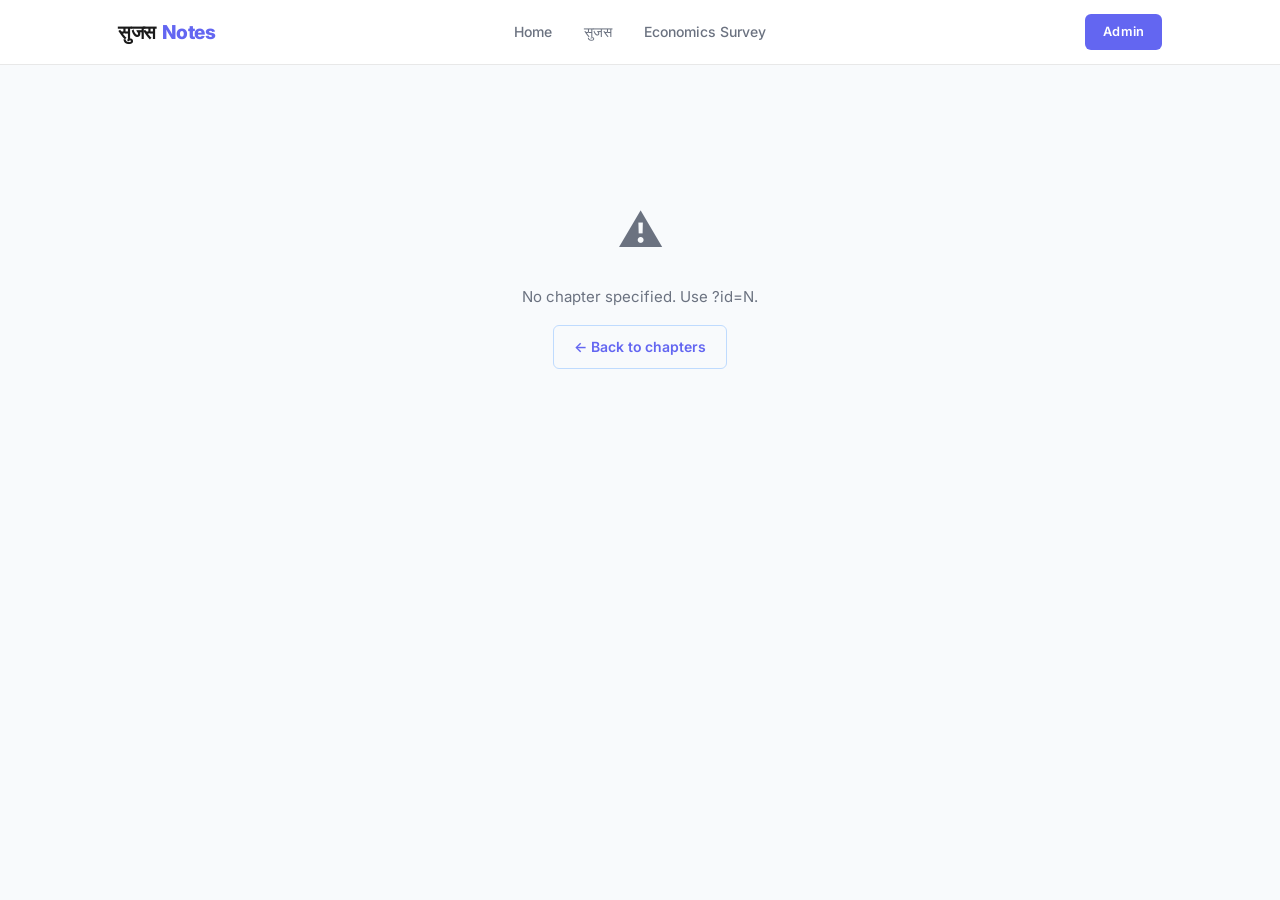
<file: frontend/chapter.html>
<!DOCTYPE html>
<html lang="en">
<head>
  <meta charset="UTF-8" />
  <meta name="viewport" content="width=device-width, initial-scale=1.0" />
  <title>Chapter — सुजस Economics</title>
  <link rel="stylesheet" href="style.css" />
  <style>
    body { background: #f8fafc; }
    @media print {
      .nav, .post-breadcrumb, .post-actions { display: none !important; }
      body { background: #fff; }
    }
  </style>
</head>
<body>

<!-- ── Nav ──────────────────────────────────────────────────────────────────── -->
<nav class="nav">
  <div class="nav-inner">
    <a href="index.html" class="nav-brand">सुजस <span>Notes</span></a>
    <div class="nav-center">
      <a href="index.html" class="nav-link">Home</a>
      <a href="index.html" class="nav-link">सुजस</a>
      <a href="economics.html" class="nav-link">Economics Survey</a>
    </div>
    <div class="nav-right">
      <a href="admin.html" class="nav-btn">Admin</a>
    </div>
    <button class="nav-hamburger" id="navHamburger" aria-label="Open menu">
      <span></span><span></span><span></span>
    </button>
  </div>
  <div class="nav-mobile" id="navMobile">
    <a href="index.html" class="nav-link">Home</a>
    <a href="index.html" class="nav-link">सुजस</a>
    <a href="economics.html" class="nav-link">Economics Survey</a>
    <a href="admin.html" class="nav-btn">Admin</a>
  </div>
</nav>

<!-- ── Page ─────────────────────────────────────────────────────────────────── -->
<main class="page">
  <div class="reading-wrap">

    <!-- Loading -->
    <div id="loadingState" class="state-box">
      <div class="icon"><span class="spinner"></span></div>
      <p>Loading chapter…</p>
    </div>

    <!-- Error -->
    <div id="errorState" class="state-box" style="display:none;">
      <div class="icon">⚠️</div>
      <p id="errorMsg">Something went wrong.</p>
      <a href="economics.html" class="btn btn-outline" style="margin-top:16px;">
        ← Back to chapters
      </a>
    </div>

    <!-- Content -->
    <div id="chapterContent" style="display:none;">

      <!-- Breadcrumb -->
      <nav class="post-breadcrumb" aria-label="Breadcrumb">
        <a href="economics.html">← Economics Survey</a>
        <span class="sep">/</span>
        <span id="breadcrumbName" style="color:var(--text-muted);"></span>
      </nav>

      <!-- Hero -->
      <header class="post-hero">
        <div class="meta">
          <span class="badge" id="chapterBadge">Economics Survey</span>
        </div>
        <h1 id="chapterTitle"></h1>
        <p id="chapterTitleHindi" style="font-size:1.15rem;color:var(--text-muted);margin:4px 0 0;display:none;"></p>
        <div class="post-meta-row">
          <div class="post-meta-item">
            <span class="icon">📌</span>
            <span id="chapterTopic" style="color:var(--text-muted);"></span>
          </div>
          <div class="post-actions">
            <button class="btn btn-ghost btn-sm" onclick="window.print()">
              🖨 Print
            </button>
          </div>
        </div>
      </header>

      <!-- YouTube embed -->
      <div id="youtubeWrap" style="display:none;margin-bottom:32px;">
        <div style="position:relative;padding-bottom:56.25%;height:0;border-radius:12px;overflow:hidden;background:#000;">
          <iframe id="youtubeFrame"
                  style="position:absolute;top:0;left:0;width:100%;height:100%;border:none;"
                  allowfullscreen
                  allow="accelerometer; autoplay; clipboard-write; encrypted-media; gyroscope; picture-in-picture"
                  title="Economics Survey Video"></iframe>
        </div>
      </div>

      <!-- Body — iframe so uploaded CSS/JS runs correctly -->
      <iframe id="chapterBody"
              style="width:100%;border:none;display:block;min-height:200px;"
              scrolling="no"
              title="Chapter content"></iframe>

      <!-- Footer nav -->
      <div style="margin-top:48px; padding-top:24px; border-top:1px solid var(--border);
                  display:flex; align-items:center; justify-content:space-between; flex-wrap:wrap; gap:12px;">
        <a href="economics.html" class="btn btn-ghost">← Back to chapters</a>
        <button class="btn btn-ghost" onclick="window.scrollTo({top:0,behavior:'smooth'})">
          ↑ Back to top
        </button>
      </div>

    </div>
  </div>
</main>

<script src="app.js"></script>
<script>
  async function loadChapter() {
    const params = new URLSearchParams(location.search);
    const id     = parseInt(params.get('id'), 10);

    if (!id || isNaN(id)) {
      showError('No chapter specified. Use ?id=N.');
      return;
    }

    try {
      const c = await api.getChapter(id);
      render(c);
    } catch (err) {
      showError(err.message || 'Could not load chapter.');
    }
  }

  function getYoutubeEmbedUrl(url) {
    if (!url) return null;
    try {
      const u = new URL(url);
      let videoId = null;
      if (u.hostname.includes('youtube.com')) {
        videoId = u.searchParams.get('v');
        if (!videoId && u.pathname.startsWith('/embed/')) {
          videoId = u.pathname.split('/embed/')[1];
        }
      } else if (u.hostname === 'youtu.be') {
        videoId = u.pathname.slice(1);
      }
      return videoId ? `https://www.youtube.com/embed/${videoId}` : null;
    } catch { return null; }
  }

  function render(c) {
    document.title = `Chapter ${c.chapter_no}: ${c.chapter_name} — सुजस Economics`;

    document.getElementById('breadcrumbName').textContent   = c.chapter_name;
    document.getElementById('chapterBadge').textContent     = `Chapter ${c.chapter_no}`;
    document.getElementById('chapterTitle').textContent     = c.chapter_name;
    document.getElementById('chapterTopic').textContent     = c.topic;
    if (c.chapter_name_hindi) {
      const hindiEl = document.getElementById('chapterTitleHindi');
      hindiEl.textContent     = c.chapter_name_hindi;
      hindiEl.style.display   = '';
    }

    const embedUrl = getYoutubeEmbedUrl(c.youtube_url);
    if (embedUrl) {
      document.getElementById('youtubeFrame').src        = embedUrl;
      document.getElementById('youtubeWrap').style.display = '';
    }

    const frame = document.getElementById('chapterBody');
    frame.srcdoc = c.content_html;
    frame.addEventListener('load', function onLoad() {
      frame.removeEventListener('load', onLoad);
      try {
        frame.style.height = frame.contentDocument.documentElement.scrollHeight + 'px';
      } catch (e) {
        frame.style.height = '800px';
      }
    });

    document.getElementById('loadingState').style.display  = 'none';
    document.getElementById('chapterContent').style.display = '';
  }

  function showError(msg) {
    document.getElementById('loadingState').style.display = 'none';
    document.getElementById('errorMsg').textContent       = msg;
    document.getElementById('errorState').style.display  = '';
  }

  loadChapter();
</script>
</body>
</html>
</file>
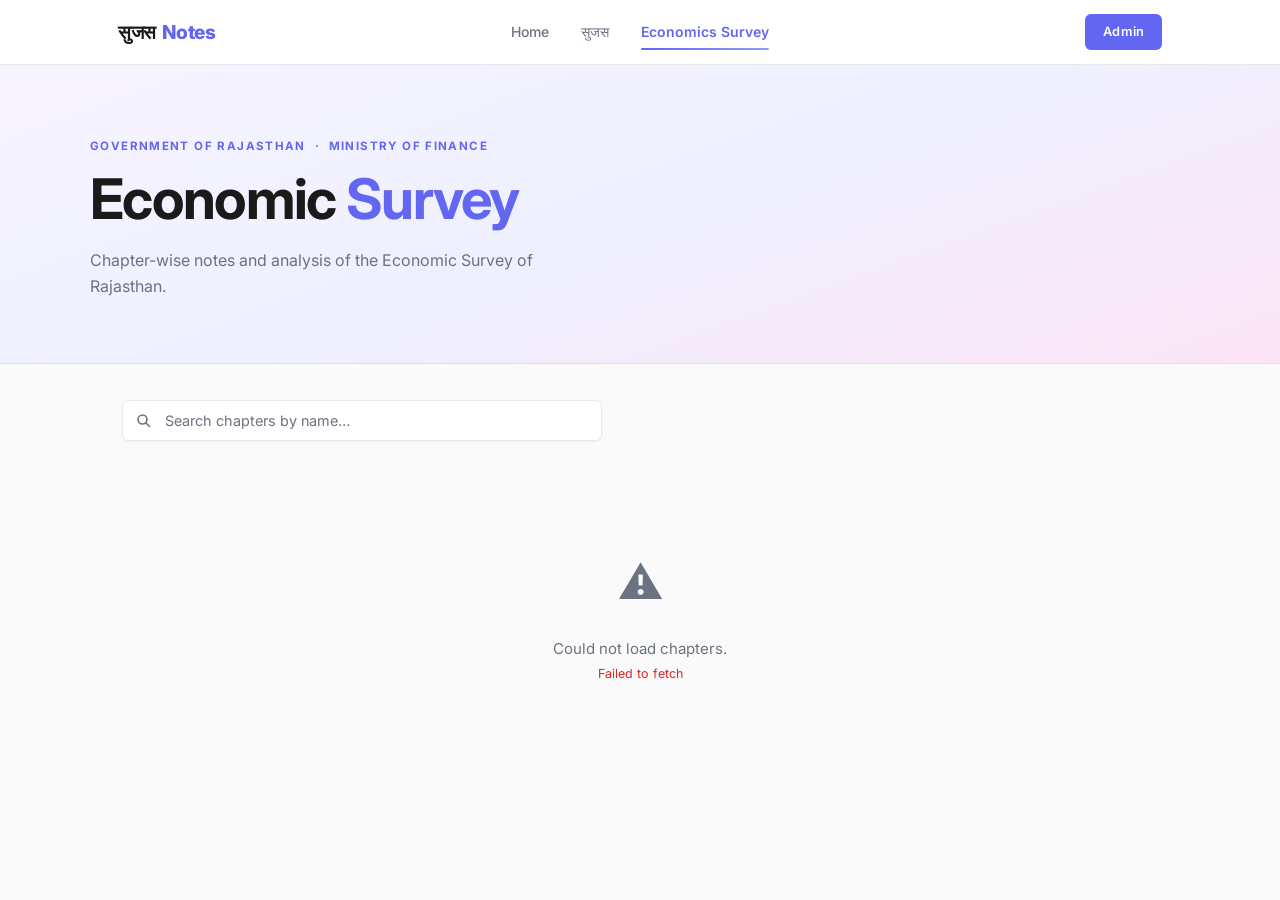
<file: frontend/economics.html>
<!DOCTYPE html>
<html lang="en">
<head>
  <meta charset="UTF-8" />
  <meta name="viewport" content="width=device-width, initial-scale=1.0" />
  <title>Economics Survey — सुजस Notes</title>
  <link rel="stylesheet" href="style.css" />
</head>
<body>

<!-- ── Nav ──────────────────────────────────────────────────────────────────── -->
<nav class="nav">
  <div class="nav-inner">
    <a href="index.html" class="nav-brand">सुजस <span>Notes</span></a>
    <div class="nav-center">
      <a href="index.html" class="nav-link">Home</a>
      <a href="index.html" class="nav-link">सुजस</a>
      <a href="economics.html" class="nav-link">Economics Survey</a>
    </div>
    <div class="nav-right">
      <a href="admin.html" class="nav-btn">Admin</a>
    </div>
    <button class="nav-hamburger" id="navHamburger" aria-label="Open menu">
      <span></span><span></span><span></span>
    </button>
  </div>
  <div class="nav-mobile" id="navMobile">
    <a href="index.html" class="nav-link">Home</a>
    <a href="index.html" class="nav-link">सुजस</a>
    <a href="economics.html" class="nav-link">Economics Survey</a>
    <a href="admin.html" class="nav-btn">Admin</a>
  </div>
</nav>

<!-- ── Hero ──────────────────────────────────────────────────────────────────── -->
<div class="ec-hero">
  <div class="ec-hero-inner">
    <p class="ec-hero-eyebrow">Government of Rajasthan &nbsp;·&nbsp; Ministry of Finance</p>
    <h1 class="ec-hero-title">Economic <span>Survey</span></h1>
    <p class="ec-hero-sub">Chapter-wise notes and analysis of the Economic Survey of Rajasthan.</p>
  </div>
</div>

<!-- ── Page ──────────────────────────────────────────────────────────────────── -->
<main class="page" style="padding-top:36px;">

  <!-- Search + count -->
  <div class="ec-toolbar">
    <div class="ec-search-wrap">
      <svg class="ec-search-icon" width="16" height="16" viewBox="0 0 16 16" fill="none">
        <circle cx="6.5" cy="6.5" r="4.5" stroke="currentColor" stroke-width="1.6"/>
        <path d="M10 10l3.5 3.5" stroke="currentColor" stroke-width="1.6" stroke-linecap="round"/>
      </svg>
      <input type="text" id="searchInput" class="ec-search-input"
             placeholder="Search chapters by name…" autocomplete="off" />
    </div>
    <span class="ec-count" id="resultCount" style="display:none;"></span>
  </div>

  <!-- Chapter list -->
  <div id="content">
    <div class="sk-ec-list">
      <div class="sk-ec-row"><div class="sk sk-ec-num"></div><div class="sk-ec-body"><div class="sk sk-ec-title"></div><div class="sk sk-ec-sub"></div></div></div>
      <div class="sk-ec-row"><div class="sk sk-ec-num"></div><div class="sk-ec-body"><div class="sk sk-ec-title"></div><div class="sk sk-ec-sub"></div></div></div>
      <div class="sk-ec-row"><div class="sk sk-ec-num"></div><div class="sk-ec-body"><div class="sk sk-ec-title"></div><div class="sk sk-ec-sub"></div></div></div>
      <div class="sk-ec-row"><div class="sk sk-ec-num"></div><div class="sk-ec-body"><div class="sk sk-ec-title"></div><div class="sk sk-ec-sub"></div></div></div>
      <div class="sk-ec-row"><div class="sk sk-ec-num"></div><div class="sk-ec-body"><div class="sk sk-ec-title"></div><div class="sk sk-ec-sub"></div></div></div>
      <div class="sk-ec-row"><div class="sk sk-ec-num"></div><div class="sk-ec-body"><div class="sk sk-ec-title"></div><div class="sk sk-ec-sub"></div></div></div>
    </div>
  </div>

</main>

<script src="app.js"></script>
<script>
  let allChapters = [];
  let searchTimer;

  /* ── Boot ──────────────────────────────────────────────────────────────────── */
  async function init() {
    try {
      allChapters = await fetchAll();
      render(allChapters);
    } catch (err) {
      document.getElementById('content').innerHTML = `
        <div class="state-box">
          <div class="icon">⚠️</div>
          <p>Could not load chapters.<br>
          <small style="color:var(--danger)">${escHtml(err.message)}</small></p>
        </div>`;
    }
  }

  async function fetchAll() {
    const PAGE = 100;
    const first = await api.getChapters({ page: 1, pageSize: PAGE });
    const all   = [...first.results];
    const pages = Math.ceil(first.total / PAGE);
    if (pages > 1) {
      const rest = await Promise.all(
        Array.from({ length: pages - 1 }, (_, i) =>
          api.getChapters({ page: i + 2, pageSize: PAGE })
        )
      );
      rest.forEach(d => all.push(...d.results));
    }
    return all.sort((a, b) => a.chapter_no - b.chapter_no);
  }

  /* ── Render ────────────────────────────────────────────────────────────────── */
  function render(list) {
    const count   = document.getElementById('resultCount');
    const content = document.getElementById('content');

    if (list.length) {
      count.textContent   = `${list.length} chapter${list.length === 1 ? '' : 's'}`;
      count.style.display = '';
    } else {
      count.style.display = 'none';
    }

    if (!list.length) {
      content.innerHTML = `
        <div class="state-box">
          <div class="icon">📭</div>
          <p>No chapters found.</p>
        </div>`;
      return;
    }

    content.innerHTML = `
      <div class="ec-list">
        ${list.map((c, i) => {
          const d = i < 4 ? ` anim-d${i + 1}` : '';
          return `
          <a class="ec-row anim${d}" href="chapter.html?id=${c.id}">

            <div class="ec-num-col">
              <span class="ec-num">${String(c.chapter_no).padStart(2, '0')}</span>
              <span class="ec-num-label">Chapter</span>
            </div>

            <div class="ec-body">
              <div class="ec-name">${escHtml(c.chapter_name)}</div>
              ${c.chapter_name_hindi
                ? `<div class="ec-hindi">${escHtml(c.chapter_name_hindi)}</div>`
                : ''}
              ${c.topic
                ? `<div class="ec-topic-wrap"><span class="ec-topic">${escHtml(c.topic)}</span></div>`
                : ''}
            </div>

            <div class="ec-action">
              ${c.youtube_url ? '<span class="ec-video-badge">▶ Video</span>' : ''}
              <span class="ec-arrow">→</span>
            </div>

          </a>`;
        }).join('')}
      </div>`;
    animateOnScroll();
  }

  /* ── Search ────────────────────────────────────────────────────────────────── */
  document.getElementById('searchInput').addEventListener('input', function () {
    clearTimeout(searchTimer);
    searchTimer = setTimeout(() => {
      const q = this.value.trim().toLowerCase();
      render(q
        ? allChapters.filter(c =>
            c.chapter_name.toLowerCase().includes(q) ||
            (c.chapter_name_hindi || '').toLowerCase().includes(q)
          )
        : allChapters
      );
    }, 200);
  });

  /* ── Helper ────────────────────────────────────────────────────────────────── */
  function escHtml(str) {
    return String(str)
      .replace(/&/g,'&amp;').replace(/</g,'&lt;')
      .replace(/>/g,'&gt;').replace(/"/g,'&quot;');
  }

  init();
</script>
</body>
</html>
</file>
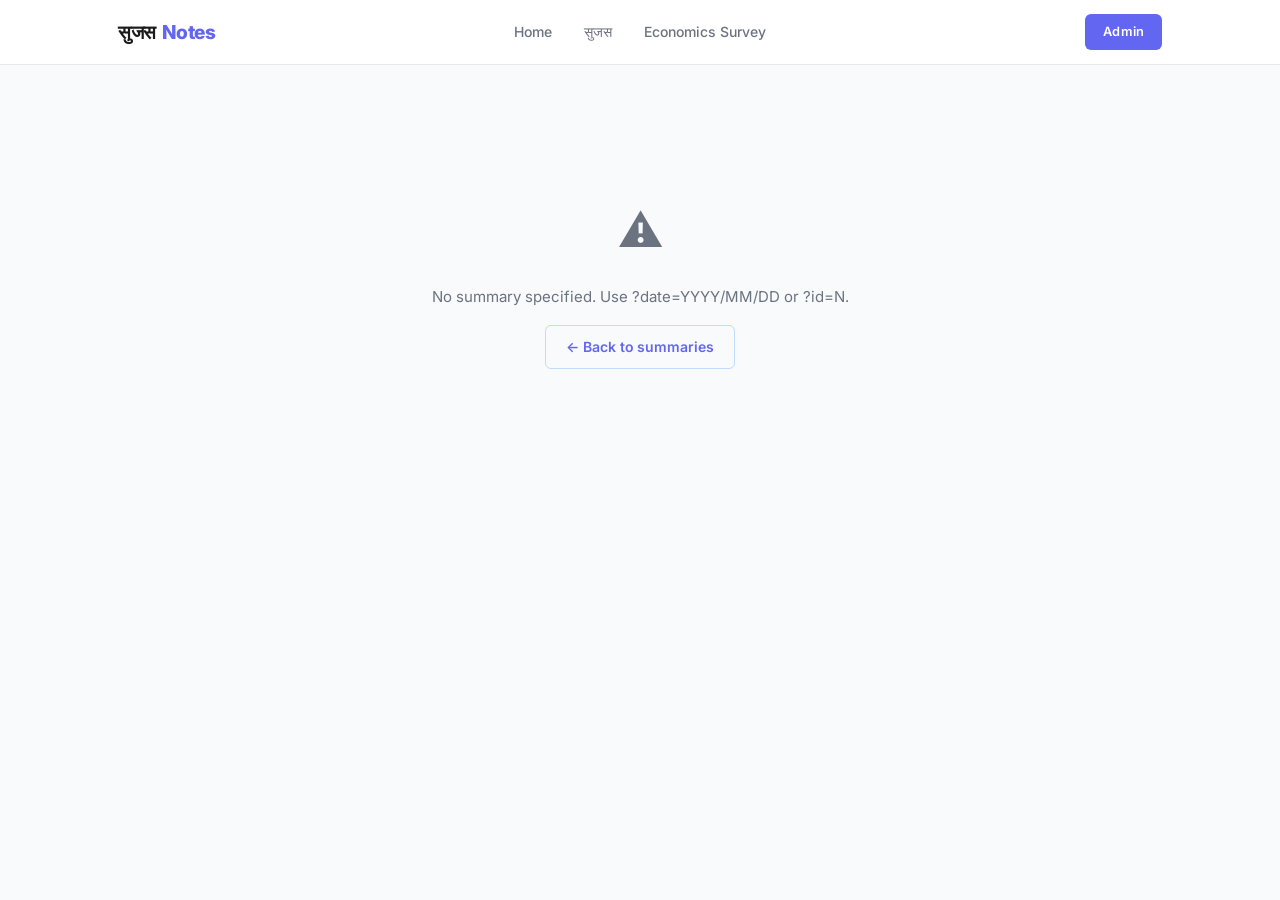
<file: frontend/post.html>
<!DOCTYPE html>
<html lang="en">
<head>
  <meta charset="UTF-8" />
  <meta name="viewport" content="width=device-width, initial-scale=1.0" />
  <title>Summary — सुजस</title>
  <link rel="stylesheet" href="style.css" />
  <style>
    /* Page background for reading — slightly off-white, easy on eyes */
    body { background: #f8fafc; }

    /* Print: hide chrome, show only content */
    @media print {
      .nav, .post-breadcrumb, .post-actions,
      .sticky-pdf, .post-meta-row .post-actions { display: none !important; }
      body { background: #fff; }
      .post-body { font-size: 12pt; line-height: 1.7; }
    }
  </style>
</head>
<body>

<!-- ── Nav ───────────────────────────────────────────────────────────────── -->
<nav class="nav">
  <div class="nav-inner">
    <a href="index.html" class="nav-brand">सुजस <span>Notes</span></a>
    <div class="nav-center">
      <a href="index.html" class="nav-link">Home</a>
      <a href="index.html" class="nav-link">सुजस</a>
      <a href="economics.html" class="nav-link">Economics Survey</a>
    </div>
    <div class="nav-right">
      <a href="admin.html" class="nav-btn">Admin</a>
    </div>
    <button class="nav-hamburger" id="navHamburger" aria-label="Open menu">
      <span></span><span></span><span></span>
    </button>
  </div>
  <div class="nav-mobile" id="navMobile">
    <a href="index.html" class="nav-link">Home</a>
    <a href="index.html" class="nav-link">सुजस</a>
    <a href="economics.html" class="nav-link">Economics Survey</a>
    <a href="admin.html" class="nav-btn">Admin</a>
  </div>
</nav>

<!-- ── Page ──────────────────────────────────────────────────────────────── -->
<main class="page">
  <div class="reading-wrap">

    <!-- Loading skeleton -->
    <div id="loadingState">
      <div class="sk-post">
        <div class="sk sk-badge"></div>
        <div class="sk sk-post-title"></div>
        <div class="sk sk-post-title sk-post-title-sm"></div>
        <div class="sk sk-post-meta"></div>
        <div class="sk-divider"></div>
        <div class="sk sk-para"></div>
        <div class="sk sk-para"></div>
        <div class="sk sk-para sk-para-md"></div>
        <div class="sk sk-para"></div>
        <div class="sk sk-para sk-para-sm"></div>
        <br>
        <div class="sk sk-para"></div>
        <div class="sk sk-para sk-para-md"></div>
        <div class="sk sk-para"></div>
        <div class="sk sk-para sk-para-sm"></div>
      </div>
    </div>

    <!-- Error -->
    <div id="errorState" class="state-box" style="display:none;">
      <div class="icon">⚠️</div>
      <p id="errorMsg">Something went wrong.</p>
      <a href="index.html" class="btn btn-outline" style="margin-top:16px;">
        ← Back to summaries
      </a>
    </div>

    <!-- Content -->
    <div id="postContent" style="display:none;">

      <!-- Breadcrumb -->
      <nav class="post-breadcrumb" aria-label="Breadcrumb">
        <a href="index.html">← सुजस सार</a>
        <span class="sep">/</span>
        <span id="breadcrumbMonth" style="color:var(--text-muted);"></span>
      </nav>

      <!-- Hero -->
      <header class="post-hero" id="postHero">
        <div class="meta">
          <span class="badge" id="postMonth"></span>
          <span class="badge pdf" id="pdfBadge" style="display:none;">PDF</span>
        </div>

        <h1 id="postTitle"></h1>

        <!-- Meta + actions strip -->
        <div class="post-meta-row">
          <div class="post-meta-item">
            <span class="icon">📅</span>
            <span id="postDate"></span>
          </div>
          <div class="post-meta-item">
            <span class="icon">📂</span>
            <span id="postMonthLabel"></span>
          </div>

          <div class="post-actions" id="headerActions">
            <a id="pdfDownloadBtn"
               class="btn btn-primary btn-sm"
               style="display:none;"
               target="_blank" rel="noopener">
              ↓ Download PDF
            </a>
            <a id="pdfViewBtn"
               class="btn btn-outline btn-sm"
               style="display:none;"
               target="_blank" rel="noopener">
              View PDF
            </a>
            <button class="btn btn-ghost btn-sm" onclick="window.print()">
              🖨 Print
            </button>
          </div>
        </div>
      </header>

      <!-- Body — rendered in an iframe so uploaded CSS/JS executes properly -->
      <iframe id="postBody"
              style="width:100%;border:none;display:block;min-height:200px;"
              scrolling="no"
              title="Summary content"></iframe>

      <!-- Footer nav -->
      <div style="margin-top:48px; padding-top:24px; border-top:1px solid var(--border);
                  display:flex; align-items:center; justify-content:space-between; flex-wrap:wrap; gap:12px;">
        <a href="index.html" class="btn btn-ghost">← Back to summaries</a>
        <button class="btn btn-ghost" onclick="window.scrollTo({top:0,behavior:'smooth'})">
          ↑ Back to top
        </button>
      </div>

    </div>
  </div><!-- /reading-wrap -->
</main>

<!-- ── Sticky PDF button ──────────────────────────────────────────────────── -->
<a id="stickyPdf"
   class="sticky-pdf"
   target="_blank" rel="noopener"
   style="display:none;">
  <span class="pdf-icon">📄</span>
  Download PDF
</a>

<script src="app.js"></script>
<script>
  /* pdf_url is now always a full URL (Cloudinary https:// or /uploads/ path) */

  /* ── Load & render ──────────────────────────────────────────────────── */
  async function loadPost() {
    const params = new URLSearchParams(location.search);
    const slug   = params.get('date');   /* preferred: ?date=2026/04/01  */
    const legacyId = parseInt(params.get('id'), 10); /* fallback: ?id=1  */

    if (!slug && (!legacyId || isNaN(legacyId))) {
      showError('No summary specified. Use ?date=YYYY/MM/DD or ?id=N.');
      return;
    }

    try {
      const s = slug
        ? await api.getSummaryBySlug(slug)
        : await api.getSummary(legacyId);

      /* Canonicalise URL to slug form without triggering a page reload */
      if (!slug && s.slug) {
        const canonical = `${location.pathname}?date=${s.slug}`;
        history.replaceState(null, '', canonical);
      }

      render(s);
    } catch (err) {
      showError(err.message || 'Could not load summary.');
    }
  }

  function render(s) {
    document.title = `${s.title} — सुजस`;

    document.getElementById('breadcrumbMonth').textContent  = `${s.month} ${s.date.slice(0,4)}`;
    document.getElementById('postMonth').textContent        = s.month;
    document.getElementById('postMonthLabel').textContent   = `${s.month} ${s.date.slice(0,4)}`;
    document.getElementById('postDate').textContent         = formatDate(s.date);
    document.getElementById('postTitle').textContent        = s.title;

    // Render in iframe so uploaded <script> and <style> tags execute correctly
    const frame = document.getElementById('postBody');
    frame.srcdoc = s.content_html;
    frame.addEventListener('load', function resize() {
      try {
        const h = frame.contentDocument.documentElement.scrollHeight;
        frame.style.height = h + 'px';
      } catch (e) {
        frame.style.height = '800px';
      }
    });

    if (s.pdf_url) {
      const API_BASE = (window.__API_BASE__ || 'https://sujas.onrender.com') + '/api/v1';
      const dlUrl   = `${API_BASE}/sujas/${s.id}/pdf`;           // download
      const viewUrl = `${API_BASE}/sujas/${s.id}/pdf?inline=true`; // view in browser

      document.getElementById('pdfBadge').style.display       = '';
      document.getElementById('pdfDownloadBtn').style.display = '';
      document.getElementById('pdfViewBtn').style.display     = '';
      document.getElementById('pdfDownloadBtn').href          = dlUrl;
      document.getElementById('pdfViewBtn').href              = viewUrl;

      // Sticky button
      const sticky = document.getElementById('stickyPdf');
      sticky.href          = dlUrl;
      sticky.style.display = '';

      // Show sticky after scrolling past the hero
      const hero = document.getElementById('postHero');
      const obs  = new IntersectionObserver(([e]) => {
        sticky.classList.toggle('visible', !e.isIntersecting);
      }, { threshold: 0 });
      obs.observe(hero);
    }

    document.getElementById('loadingState').style.display = 'none';
    document.getElementById('postContent').style.display  = '';
  }

  function showError(msg) {
    document.getElementById('loadingState').style.display = 'none';
    document.getElementById('errorMsg').textContent       = msg;
    document.getElementById('errorState').style.display  = '';
  }

  loadPost();
</script>
</body>
</html>
</file>
<file: frontend/style.css>
/* ══════════════════════════════════════════════════════════════════════════════
   SUJAS — Premium Design System
   Font: Inter (Google Fonts)
   Style: Clean · Minimal · Modern  (Notion / Medium inspired)
   ══════════════════════════════════════════════════════════════════════════════ */

@import url('https://fonts.googleapis.com/css2?family=Inter:wght@400;500;600;700;800&display=swap');

/* ── Reset ───────────────────────────────────────────────────────────────────── */
*, *::before, *::after { box-sizing: border-box; margin: 0; padding: 0; }

/* ── Design Tokens ───────────────────────────────────────────────────────────── */
:root {
  /* ── Palette ──────────────────────────────────────────────────────────────
     Vivid purple  #6366f1   ████
     Periwinkle    #8b9ef5   ████
     Soft lavender #c4b5fd   ████
     Blush pink    #fce4f4   ████
     ──────────────────────────────────────────────────────────────────────── */
  --palette-1:  #6366f1;   /* vivid purple  */
  --palette-2:  #8b9ef5;   /* periwinkle    */
  --palette-3:  #c4b5fd;   /* soft lavender */
  --palette-4:  #fce4f4;   /* blush pink    */

  /* Colors */
  --bg:           #fafafa;
  --surface:      #ffffff;
  --surface-alt:  #f8f7ff;
  --primary:      #6366f1;
  --primary-h:    #4f52d4;
  --primary-soft: #f0f0ff;
  --accent:       #8b9ef5;
  --accent-soft:  #fce4f4;
  --text:         #1a1a1a;
  --text-sub:     #3d3d3d;
  --text-muted:   #6b7280;
  --text-light:   #9ca3af;
  --border:       #e8e8e8;
  --border-light: #f0f0f0;
  --success:      #16a34a;
  --success-soft: #f0fdf4;
  --danger:       #dc2626;
  --danger-h:     #b91c1c;
  --danger-soft:  #fef2f2;

  /* Radius — softer, more modern */
  --radius-sm:  6px;
  --radius:     10px;
  --radius-lg:  14px;
  --radius-xl:  20px;

  /* Shadows — more subtle */
  --shadow-xs: 0 1px 2px rgba(0,0,0,.04);
  --shadow-sm: 0 1px 4px rgba(0,0,0,.06);
  --shadow:    0 4px 12px rgba(0,0,0,.07);
  --shadow-md: 0 8px 24px rgba(0,0,0,.09);
  --shadow-lg: 0 16px 48px rgba(0,0,0,.12);

  /* Motion */
  --ease:       cubic-bezier(.16,1,.3,1);
  --transition: 150ms var(--ease);
  --transition-slow: 280ms var(--ease);

  /* Layout */
  --max-w:    1100px;
  --read-w:   700px;
  --font:     'Inter', system-ui, -apple-system, sans-serif;
  --font-mono:'Fira Code', 'Cascadia Code', 'Consolas', monospace;
}

/* ── Base ────────────────────────────────────────────────────────────────────── */
html { scroll-behavior: smooth; }

body {
  font-family: var(--font);
  background: var(--bg);
  color: var(--text);
  font-size: 16px;
  line-height: 1.7;
  min-height: 100vh;
  -webkit-font-smoothing: antialiased;
  -moz-osx-font-smoothing: grayscale;
  font-feature-settings: 'kern' 1, 'liga' 1;
}

a { color: inherit; }
img { max-width: 100%; display: block; }
button { font-family: var(--font); }

/* ══════════════════════════════════════════════════════════════════════════════
   ANIMATION SYSTEM
   ══════════════════════════════════════════════════════════════════════════════ */

/* Page load — subtle fade-in */
@keyframes _fadeInPage  { from { opacity: 0 } to { opacity: 1 } }
@keyframes _fadeOutPage { from { opacity: 1 } to { opacity: 0 } }

body { animation: _fadeInPage .22s ease both; }

/* Page leave — JS adds this class before navigating */
body.page-leaving {
  animation: _fadeOutPage .2s ease forwards;
  pointer-events: none;  /* block clicks during exit */
}

/* Keyframes used by utility classes */
@keyframes _slideUp  { from { opacity: 0; transform: translateY(20px) } to { opacity: 1; transform: translateY(0) } }
@keyframes _scaleIn  { from { opacity: 0; transform: scale(.97)       } to { opacity: 1; transform: scale(1)   } }
@keyframes _slideIn  { from { opacity: 0; transform: translateX(-10px) } to { opacity: 1; transform: translateX(0) } }

/* ── Scroll-reveal: elements start hidden, JS adds .visible ─────────────── */
.anim, .anim-scale, .anim-left {
  will-change: opacity, transform;
}
.anim {
  opacity: 0;
  transform: translateY(18px);
  transition: opacity .38s ease, transform .38s var(--ease);
}
.anim-scale {
  opacity: 0;
  transform: scale(.97);
  transition: opacity .32s ease, transform .32s var(--ease);
}
.anim-left {
  opacity: 0;
  transform: translateX(-10px);
  transition: opacity .32s ease, transform .32s var(--ease);
}
.anim.visible, .anim-scale.visible, .anim-left.visible {
  opacity: 1;
  transform: none;
}

/* Stagger delays (apply alongside .anim / .anim-scale) */
.anim-d1 { transition-delay: .06s }
.anim-d2 { transition-delay: .12s }
.anim-d3 { transition-delay: .18s }
.anim-d4 { transition-delay: .24s }

/* ── One-shot utility classes (no JS needed) ────────────────────────────── */
.animate-slide-up  { animation: _slideUp  .35s var(--ease) both }
.animate-scale-in  { animation: _scaleIn  .3s  var(--ease) both }
.animate-slide-in  { animation: _slideIn  .3s  var(--ease) both }

/* ── Ripple wave ─────────────────────────────────────────────────────────── */
@keyframes _ripple { from { transform: scale(0); opacity: .4 } to { transform: scale(1); opacity: 0 } }

.ripple-wave {
  position: absolute;
  border-radius: 50%;
  pointer-events: none;
  animation: _ripple .45s ease-out forwards;
  background: rgba(255,255,255,.45);   /* works on dark buttons */
}
/* Light-background buttons get a tinted ripple */
.btn-outline .ripple-wave,
.btn-ghost .ripple-wave   { background: rgba(99,102,241,.14); }

/* ── Button base: enable ripple containment ──────────────────────────────── */
.btn, .nav-btn { position: relative; overflow: hidden; }

/* ── Hover: lift + subtle scale ─────────────────────────────────────────── */
@media (hover: hover) {
  .btn-primary:hover  { transform: translateY(-1px) scale(1.03); }
  .btn-outline:hover  { transform: scale(1.03); }
  .btn-ghost:hover    { transform: scale(1.02); }
  .nav-btn:hover      { transform: translateY(-1px) scale(1.04); }
}

/* ── Press micro-interaction (all devices) ───────────────────────────────── */
.btn:active     { transform: scale(.96) !important; transition-duration: 70ms !important; }
.nav-btn:active { transform: scale(.95) !important; transition-duration: 70ms !important; }
.sj-chip:active { transform: scale(.94); transition-duration: 70ms; }

/* ── Enhanced nav-btn ────────────────────────────────────────────────────── */
.nav-btn {
  transition: background var(--transition), box-shadow var(--transition),
              transform .2s var(--ease);
}

/* ── Enhanced chip hover ─────────────────────────────────────────────────── */
.sj-chip {
  transition: background var(--transition), border-color var(--transition),
              color var(--transition), transform .15s var(--ease),
              box-shadow var(--transition);
}
.sj-chip:hover:not(.active) { transform: translateY(-1px); box-shadow: var(--shadow-xs); }

/* ── Sticky PDF enhanced hover ───────────────────────────────────────────── */
.sticky-pdf {
  overflow: hidden;  /* ripple containment */
}
@media (hover: hover) {
  .sticky-pdf:hover {
    background: var(--primary-h);
    transform: scale(1.05) translateY(-2px);
    box-shadow: 0 12px 28px rgba(99,102,241,.45);
  }
}
.sticky-pdf:active {
  transform: scale(.96) !important;
  transition-duration: 70ms !important;
}

/* ══════════════════════════════════════════════════════════════════════════════
   NAV
   ══════════════════════════════════════════════════════════════════════════════ */
.nav {
  background: rgba(255,255,255,.95);
  backdrop-filter: blur(16px);
  -webkit-backdrop-filter: blur(16px);
  border-bottom: 1px solid var(--border);
  position: sticky;
  top: 0;
  z-index: 100;
}

.nav-inner {
  max-width: var(--max-w);
  margin: 0 auto;
  padding: 0 28px;
  height: 64px;
  display: grid;
  grid-template-columns: 1fr auto 1fr;
  align-items: center;
}

/* Left: brand */
.nav-brand {
  font-size: 1.2rem;
  font-weight: 800;
  color: var(--text);
  text-decoration: none;
  letter-spacing: -.5px;
  display: flex;
  align-items: center;
  gap: 6px;
}

.nav-brand span { color: var(--primary); }

/* Center: nav links */
.nav-center {
  display: flex;
  align-items: center;
  gap: 4px;
}

.nav-link {
  position: relative;
  text-decoration: none;
  color: var(--text-muted);
  font-size: .875rem;
  font-weight: 500;
  padding: 6px 14px;
  border-radius: var(--radius-sm);
  transition: color var(--transition);
  white-space: nowrap;
}

.nav-link::after {
  content: '';
  position: absolute;
  bottom: 0;
  left: 14px;
  right: 14px;
  height: 2px;
  background: linear-gradient(90deg, var(--palette-1), var(--palette-2));
  border-radius: 2px;
  transform: scaleX(0);
  transition: transform var(--transition-slow) var(--ease);
}

.nav-link:hover { color: var(--text); }
.nav-link:hover::after { transform: scaleX(1); }
.nav-link.active { color: var(--primary); font-weight: 600; }
.nav-link.active::after { transform: scaleX(1); }

/* Right: action */
.nav-right {
  display: flex;
  align-items: center;
  justify-content: flex-end;
}

.nav-btn {
  font-size: .8rem;
  font-weight: 600;
  padding: 7px 18px;
  background: var(--palette-1);
  color: #fff;
  border: none;
  border-radius: var(--radius-sm);
  cursor: pointer;
  text-decoration: none;
  transition: background var(--transition), box-shadow var(--transition);
  letter-spacing: .01em;
}

.nav-btn:hover { background: var(--primary-h); box-shadow: 0 3px 10px rgba(99,102,241,.3); }

/* Hamburger (hidden on desktop) */
.nav-hamburger {
  display: none;
  flex-direction: column;
  justify-content: center;
  gap: 5px;
  width: 36px;
  height: 36px;
  background: none;
  border: none;
  cursor: pointer;
  padding: 4px;
  border-radius: var(--radius-sm);
  transition: background var(--transition);
}

.nav-hamburger:hover { background: var(--surface-alt); }

.nav-hamburger span {
  display: block;
  width: 22px;
  height: 2px;
  background: var(--text);
  border-radius: 2px;
  transition: transform .3s var(--ease), opacity .2s;
  transform-origin: center;
}

.nav-hamburger.open span:nth-child(1) { transform: translateY(7px) rotate(45deg); }
.nav-hamburger.open span:nth-child(2) { opacity: 0; transform: scaleX(0); }
.nav-hamburger.open span:nth-child(3) { transform: translateY(-7px) rotate(-45deg); }

/* Mobile slide-down menu */
.nav-mobile {
  display: none;
  flex-direction: column;
  background: #fff;
  border-top: 1px solid var(--border);
  padding: 12px 20px 16px;
  gap: 2px;
  box-shadow: 0 8px 16px rgba(0,0,0,.08);
}

.nav-mobile.open { display: flex; }

.nav-mobile .nav-link {
  padding: 10px 14px;
  border-radius: var(--radius-sm);
  font-size: .9rem;
}

.nav-mobile .nav-link::after { display: none; }
.nav-mobile .nav-link:hover { background: var(--surface-alt); color: var(--text); }
.nav-mobile .nav-link.active { background: var(--primary-soft); color: var(--primary); }

.nav-mobile .nav-btn {
  margin-top: 8px;
  text-align: center;
  display: block;
  padding: 10px 18px;
}

/* ══════════════════════════════════════════════════════════════════════════════
   LAYOUT
   ══════════════════════════════════════════════════════════════════════════════ */
.page {
  max-width: var(--max-w);
  margin: 0 auto;
  padding: 56px 32px 112px;
}

.page-header {
  margin-bottom: 44px;
}

.page-header h1 {
  font-size: clamp(1.75rem, 3vw, 2.25rem);
  font-weight: 700;
  color: var(--text);
  letter-spacing: -.5px;
  line-height: 1.2;
}

.page-header p {
  color: var(--text-muted);
  margin-top: 10px;
  font-size: 1rem;
  font-weight: 400;
  line-height: 1.6;
}

/* ══════════════════════════════════════════════════════════════════════════════
   BADGES
   ══════════════════════════════════════════════════════════════════════════════ */
.badge {
  display: inline-flex;
  align-items: center;
  gap: 4px;
  font-size: .72rem;
  font-weight: 600;
  padding: 3px 10px;
  border-radius: 999px;
  background: var(--primary-soft);
  color: var(--primary);
  letter-spacing: .15px;
  white-space: nowrap;
}

.badge.pdf {
  background: var(--accent-soft);
  color: #92400e;
}

/* ══════════════════════════════════════════════════════════════════════════════
   FILTER BAR
   ══════════════════════════════════════════════════════════════════════════════ */
.filter-bar {
  display: flex;
  align-items: center;
  justify-content: space-between;
  gap: 12px;
  margin-bottom: 36px;
  flex-wrap: wrap;
}

.filter-bar-left {
  display: flex;
  align-items: center;
  gap: 10px;
}

.filter-label {
  font-size: .8125rem;
  font-weight: 600;
  color: var(--text-muted);
  white-space: nowrap;
  letter-spacing: .1px;
}

.month-select {
  padding: 9px 36px 9px 14px;
  border: 1.5px solid var(--border);
  border-radius: var(--radius-sm);
  background: var(--surface);
  color: var(--text);
  font-size: .875rem;
  font-family: var(--font);
  font-weight: 500;
  cursor: pointer;
  outline: none;
  appearance: none;
  -webkit-appearance: none;
  background-image: url("data:image/svg+xml,%3Csvg xmlns='http://www.w3.org/2000/svg' width='12' height='12' viewBox='0 0 12 12'%3E%3Cpath fill='%2364748b' d='M6 8L1 3h10z'/%3E%3C/svg%3E");
  background-repeat: no-repeat;
  background-position: right 12px center;
  transition: border-color var(--transition), box-shadow var(--transition);
  min-width: 180px;
  box-shadow: var(--shadow-xs);
}

.month-select:focus {
  border-color: var(--primary);
  box-shadow: 0 0 0 3px rgba(30,64,175,.08);
}

.result-count {
  font-size: .8125rem;
  color: var(--text-muted);
  background: var(--surface);
  border: 1.5px solid var(--border);
  border-radius: 999px;
  padding: 4px 14px;
  font-weight: 600;
  white-space: nowrap;
  box-shadow: var(--shadow-xs);
}

/* ══════════════════════════════════════════════════════════════════════════════
   SUJAS LISTING — HERO
   ══════════════════════════════════════════════════════════════════════════════ */
.sujas-hero {
  background: linear-gradient(160deg, #fdf4ff 0%, #f0f0ff 50%, #fce4f4 100%);
  border-bottom: 1px solid #e8e0f4;
  padding: 72px 32px 64px;
}

.sujas-hero-inner {
  max-width: var(--max-w);
  margin: 0 auto;
}

.sujas-hero-eyebrow {
  font-size: .72rem;
  font-weight: 600;
  letter-spacing: .1em;
  text-transform: uppercase;
  color: var(--palette-1);
  margin-bottom: 16px;
}

.sujas-hero-title {
  font-size: clamp(2.25rem, 5vw, 3.5rem);
  font-weight: 700;
  color: var(--text);
  letter-spacing: -.03em;
  line-height: 1.1;
  margin-bottom: 18px;
}

.sujas-hero-title span { color: var(--primary); }

.sujas-hero-sub {
  font-size: 1.0625rem;
  color: var(--text-muted);
  max-width: 520px;
  line-height: 1.65;
  font-weight: 400;
}

/* ══════════════════════════════════════════════════════════════════════════════
   HOME — SECTION CARDS
   ══════════════════════════════════════════════════════════════════════════════ */
.home-sections {
  background: #fff;
  border-bottom: 1px solid var(--border);
  padding: 32px 24px;
}

.home-sections-inner {
  max-width: var(--max-w);
  margin: 0 auto;
  display: grid;
  grid-template-columns: 1fr 1fr;
  gap: 16px;
}

.home-sec-card {
  display: flex;
  align-items: center;
  gap: 16px;
  padding: 20px 24px;
  border: 1.5px solid var(--border);
  border-radius: 12px;
  text-decoration: none;
  color: var(--text);
  background: #fafafa;
  transition: border-color .18s, box-shadow .18s, transform .18s;
  position: relative;
  overflow: hidden;
}

.home-sec-card::before {
  content: '';
  position: absolute;
  left: 0; top: 0; bottom: 0;
  width: 3px;
  background: linear-gradient(180deg, var(--palette-1), var(--palette-3));
  opacity: 0;
  transition: opacity .18s;
}

.home-sec-card:hover {
  border-color: var(--palette-1);
  box-shadow: 0 4px 20px rgba(99,102,241,.1);
  transform: translateY(-2px);
}

.home-sec-card:hover::before { opacity: 1; }

.home-sec-icon {
  font-size: 2rem;
  line-height: 1;
  flex-shrink: 0;
}

.home-sec-body { flex: 1; min-width: 0; }

.home-sec-title {
  font-size: .9375rem;
  font-weight: 700;
  margin: 0 0 4px;
  color: var(--text);
  letter-spacing: -.02em;
}

.home-sec-sub {
  font-size: .8125rem;
  color: var(--text-muted);
  margin: 0;
  line-height: 1.5;
}

.home-sec-arrow {
  font-size: 1.1rem;
  color: var(--palette-1);
  flex-shrink: 0;
  transition: transform .18s;
}

.home-sec-card:hover .home-sec-arrow { transform: translateX(4px); }

/* ══════════════════════════════════════════════════════════════════════════════
   SUJAS LISTING — FILTER BAR WITH CHIPS
   ══════════════════════════════════════════════════════════════════════════════ */
.sj-filter-bar {
  display: flex;
  align-items: center;
  gap: 16px;
  margin-bottom: 52px;
  flex-wrap: wrap;
}

.sj-filter-left {
  display: flex;
  align-items: center;
  gap: 6px;
  color: var(--text-muted);
  flex-shrink: 0;
}

.sj-filter-icon { color: var(--text-muted); }

.sj-filter-label {
  font-size: .78rem;
  font-weight: 600;
  white-space: nowrap;
  color: var(--text-muted);
  letter-spacing: .04em;
  text-transform: uppercase;
}

.sj-chips-wrap {
  flex: 1;
  min-width: 0;
  overflow-x: auto;
  -webkit-overflow-scrolling: touch;
  scrollbar-width: none;
}

.sj-chips-wrap::-webkit-scrollbar { display: none; }

.sj-chips {
  display: flex;
  gap: 8px;
  padding-bottom: 2px;
}

.sj-chip {
  flex-shrink: 0;
  padding: 7px 16px;
  border: 1.5px solid var(--border);
  border-radius: 999px;
  background: var(--surface);
  color: var(--text-muted);
  font-size: .8125rem;
  font-weight: 500;
  font-family: var(--font);
  cursor: pointer;
  white-space: nowrap;
  transition: background var(--transition), color var(--transition),
              border-color var(--transition), box-shadow var(--transition);
}

.sj-chip:hover {
  border-color: var(--primary);
  color: var(--primary);
}

.sj-chip.active {
  background: var(--palette-1);
  border-color: var(--palette-1);
  color: #fff;
  box-shadow: 0 2px 8px rgba(99,102,241,.28);
}

.sj-result-count {
  flex-shrink: 0;
  font-size: .78rem;
  color: var(--text-muted);
  background: var(--surface-alt);
  border: 1.5px solid var(--border);
  border-radius: 999px;
  padding: 4px 14px;
  font-weight: 600;
  white-space: nowrap;
}

/* ══════════════════════════════════════════════════════════════════════════════
   SUJAS LISTING — MONTH SECTION HEADING
   ══════════════════════════════════════════════════════════════════════════════ */
.sj-month-section { margin-bottom: 72px; }

.sj-month-heading {
  display: flex;
  align-items: center;
  gap: 16px;
  margin-bottom: 28px;
  padding-bottom: 0;
}

.sj-month-label {
  display: flex;
  align-items: baseline;
  gap: 8px;
  flex-shrink: 0;
}

.sj-month-name {
  font-size: 1.125rem;
  font-weight: 600;
  color: var(--text);
  letter-spacing: -.3px;
}

.sj-month-year {
  font-size: .875rem;
  font-weight: 400;
  color: var(--text-muted);
}

.sj-month-divider {
  flex: 1;
  height: 1px;
  background: var(--border);
}

.sj-month-badge {
  flex-shrink: 0;
  font-size: .7rem;
  font-weight: 600;
  color: var(--text-muted);
  background: var(--surface-alt);
  border: 1px solid var(--border);
  border-radius: 999px;
  padding: 2px 10px;
  letter-spacing: .02em;
}

/* ══════════════════════════════════════════════════════════════════════════════
   SUJAS LISTING — CARDS GRID
   ══════════════════════════════════════════════════════════════════════════════ */
.sj-cards-grid {
  display: grid;
  grid-template-columns: repeat(2, 1fr);
  gap: 20px;
}

.sj-card {
  background: var(--surface);
  border: 1px solid var(--border);
  border-radius: var(--radius);
  padding: 28px 30px 24px;
  text-decoration: none;
  color: inherit;
  display: flex;
  flex-direction: column;
  gap: 12px;
  transition: box-shadow .28s var(--ease),
              transform .28s var(--ease),
              border-color .2s ease;
  position: relative;
  overflow: hidden;
  /* GPU layer — smooth on mobile */
  transform: translateZ(0);
  will-change: transform, box-shadow;
}

/* Top accent bar */
.sj-card::before {
  content: '';
  position: absolute;
  top: 0; left: 0; right: 0;
  height: 3px;
  background: linear-gradient(90deg, var(--palette-1), var(--palette-2), var(--palette-3));
  transform: scaleX(0);
  transform-origin: left;
  transition: transform .32s var(--ease);
}

/* Subtle inner glow overlay */
.sj-card::after {
  content: '';
  position: absolute;
  inset: 0;
  border-radius: var(--radius);
  background: radial-gradient(ellipse at 50% 0%, rgba(99,102,241,.05) 0%, transparent 70%);
  opacity: 0;
  transition: opacity .28s ease;
  pointer-events: none;
}

/* ── Hover (desktop / pointer devices only) ──────────────────────────────── */
@media (hover: hover) {
  .sj-card:hover {
    transform: translateY(-5px) translateZ(0);
    box-shadow: 0 12px 32px rgba(99,102,241,.13), 0 4px 12px rgba(0,0,0,.06);
    border-color: var(--palette-3);
  }
  .sj-card:hover::before { transform: scaleX(1); }
  .sj-card:hover::after  { opacity: 1; }
  .sj-card:hover .sj-card-title  { color: var(--palette-1); }
  .sj-card:hover .sj-read-btn    { gap: 10px; letter-spacing: .01em; }
  .sj-card:hover .sj-arrow       { transform: translateX(5px); }
  .sj-card:hover .sj-card-footer { border-color: var(--palette-3); }
}

/* Active press — all devices */
.sj-card:active {
  transform: translateY(-2px) translateZ(0);
  box-shadow: 0 4px 12px rgba(99,102,241,.1);
  transition-duration: 80ms;
}

.sj-card-top {
  display: flex;
  align-items: center;
  justify-content: space-between;
  gap: 8px;
}

.sj-card-date {
  font-size: .72rem;
  font-weight: 500;
  color: var(--text-muted);
  letter-spacing: .02em;
  text-transform: uppercase;
}

.sj-card-title {
  font-size: 1.0625rem;
  font-weight: 600;
  color: var(--text);
  line-height: 1.5;
  letter-spacing: -.2px;
  margin: 0;
  display: -webkit-box;
  -webkit-line-clamp: 2;
  -webkit-box-orient: vertical;
  overflow: hidden;
  transition: color .22s ease;
}

.sj-card-excerpt {
  font-size: .9rem;
  color: var(--text-muted);
  line-height: 1.7;
  display: -webkit-box;
  -webkit-line-clamp: 2;
  -webkit-box-orient: vertical;
  overflow: hidden;
  margin: 0;
  flex: 1;
}

.sj-card-footer {
  margin-top: 4px;
  padding-top: 16px;
  border-top: 1px solid var(--border-light);
  transition: border-color .22s ease;
}

.sj-read-btn {
  font-size: .8rem;
  font-weight: 600;
  color: var(--primary);
  display: inline-flex;
  align-items: center;
  gap: 5px;
  padding: 4px 10px 4px 0;
  border-radius: 20px;
  transition: gap .22s var(--ease), letter-spacing .22s ease,
              background .2s ease, padding .22s var(--ease);
}

.sj-arrow {
  display: inline-block;
  font-style: normal;
  transition: transform .22s var(--ease);
}

/* ══════════════════════════════════════════════════════════════════════════════
   MONTH GROUP HEADING  (legacy — kept for other pages)
   ══════════════════════════════════════════════════════════════════════════════ */
.month-group { margin-bottom: 48px; }

.month-heading {
  display: flex;
  align-items: center;
  gap: 14px;
  margin-bottom: 20px;
}

.month-heading-text {
  font-size: 1rem;
  font-weight: 700;
  color: var(--primary);
  white-space: nowrap;
  letter-spacing: -.2px;
}

.month-heading-line {
  flex: 1;
  height: 1px;
  background: linear-gradient(90deg, var(--border), transparent);
}

.month-heading-count {
  font-size: .72rem;
  font-weight: 600;
  color: var(--text-muted);
  background: var(--surface);
  border: 1.5px solid var(--border);
  border-radius: 999px;
  padding: 2px 10px;
  white-space: nowrap;
}

/* ══════════════════════════════════════════════════════════════════════════════
   CARDS GRID
   ══════════════════════════════════════════════════════════════════════════════ */
.cards-grid {
  display: grid;
  grid-template-columns: repeat(auto-fill, minmax(300px, 1fr));
  gap: 20px;
}

.card {
  background: var(--surface);
  border: 1.5px solid var(--border);
  border-radius: var(--radius);
  padding: 24px;
  cursor: pointer;
  text-decoration: none;
  color: inherit;
  display: flex;
  flex-direction: column;
  gap: 12px;
  box-shadow: var(--shadow-sm);
  transition: box-shadow var(--transition-slow), transform var(--transition-slow), border-color var(--transition);
  position: relative;
  overflow: hidden;
}

.card::before {
  content: '';
  position: absolute;
  top: 0; left: 0; right: 0;
  height: 3px;
  background: linear-gradient(90deg, var(--primary), #6366f1);
  opacity: 0;
  transition: opacity var(--transition-slow);
}

.card:hover {
  box-shadow: var(--shadow-md);
  border-color: #bfdbfe;
  transform: translateY(-3px);
}

.card:hover::before { opacity: 1; }

.card-meta {
  display: flex;
  align-items: center;
  gap: 8px;
}

.card-date {
  font-size: .78rem;
  color: var(--text-muted);
  font-weight: 500;
  margin-left: auto;
}

.card-title {
  font-size: .9375rem;
  font-weight: 700;
  color: var(--text);
  line-height: 1.45;
  letter-spacing: -.1px;
}

.card-excerpt {
  font-size: .84rem;
  color: var(--text-muted);
  line-height: 1.6;
  display: -webkit-box;
  -webkit-line-clamp: 3;
  -webkit-box-orient: vertical;
  overflow: hidden;
}

.card-arrow {
  margin-top: auto;
  font-size: .84rem;
  color: var(--primary);
  font-weight: 600;
  display: flex;
  align-items: center;
  gap: 4px;
  transition: gap var(--transition);
}

.card:hover .card-arrow { gap: 8px; }

/* ══════════════════════════════════════════════════════════════════════════════
   SKELETON LOADERS
   ══════════════════════════════════════════════════════════════════════════════ */
@keyframes _shimmer {
  0%   { background-position: -600px 0 }
  100% { background-position: 600px 0 }
}

.sk {
  display: block;
  border-radius: 6px;
  background: linear-gradient(90deg, #f0eff5 0%, #e6e4f0 40%, #f0eff5 80%);
  background-size: 600px 100%;
  animation: _shimmer 1.5s ease-in-out infinite;
}

/* ── SUJAS card skeletons ────────────────────────────────────────────────── */
.sk-cards-grid {
  display: grid;
  grid-template-columns: repeat(2, 1fr);
  gap: 20px;
}

.sk-card {
  background: var(--surface);
  border: 1px solid var(--border);
  border-radius: var(--radius);
  padding: 28px 30px 24px;
  display: flex;
  flex-direction: column;
  gap: 14px;
}

.sk-date   { height: 10px; width: 72px; }
.sk-title  { height: 18px; width: 100%; }
.sk-title-sm { height: 18px; width: 62%; }
.sk-line   { height: 12px; width: 100%; }
.sk-line-sm { height: 12px; width: 78%; }
.sk-btn-sm  { height: 11px; width: 68px; }

.sk-card-footer {
  padding-top: 16px;
  border-top: 1px solid var(--border-light);
}

/* ── Economics chapter row skeletons ─────────────────────────────────────── */
.sk-ec-list { display: flex; flex-direction: column; }

.sk-ec-row {
  display: flex;
  align-items: center;
  gap: 20px;
  padding: 22px 0;
  border-bottom: 1px solid var(--border-light);
}

.sk-ec-num   { height: 38px; width: 38px; border-radius: 8px; flex-shrink: 0; }
.sk-ec-body  { flex: 1; display: flex; flex-direction: column; gap: 9px; }
.sk-ec-title { height: 15px; width: 55%; }
.sk-ec-sub   { height: 11px; width: 32%; }

/* ── Post page skeleton ──────────────────────────────────────────────────── */
.sk-post {
  padding: 40px 0 32px;
  display: flex;
  flex-direction: column;
  gap: 14px;
}

.sk-badge      { height: 24px; width: 84px; border-radius: 20px; }
.sk-post-title { height: 38px; width: 92%; border-radius: 8px; }
.sk-post-title-sm { height: 38px; width: 58%; border-radius: 8px; }
.sk-post-meta  { height: 13px; width: 180px; margin-top: 6px; }
.sk-divider    { height: 1px; background: var(--border); margin: 10px 0; animation: none; }
.sk-para       { height: 13px; width: 100%; }
.sk-para-md    { height: 13px; width: 86%; }
.sk-para-sm    { height: 13px; width: 55%; }

/* Stagger shimmer phase so cards feel independent */
.sk-card:nth-child(2) .sk,
.sk-ec-row:nth-child(2) .sk { animation-delay: .15s }
.sk-card:nth-child(3) .sk,
.sk-ec-row:nth-child(3) .sk { animation-delay: .3s }
.sk-card:nth-child(4) .sk,
.sk-ec-row:nth-child(4) .sk { animation-delay: .45s }
.sk-ec-row:nth-child(5) .sk { animation-delay: .6s }
.sk-ec-row:nth-child(6) .sk { animation-delay: .75s }

/* ══════════════════════════════════════════════════════════════════════════════
   STATE BOXES  (loading / empty / error)
   ══════════════════════════════════════════════════════════════════════════════ */
.state-box {
  text-align: center;
  padding: 72px 24px;
  color: var(--text-muted);
}

.state-box .icon { font-size: 2.8rem; margin-bottom: 16px; }

.state-box p {
  font-size: .9375rem;
  line-height: 1.6;
}

/* ══════════════════════════════════════════════════════════════════════════════
   ECONOMICS SURVEY PAGE
   ══════════════════════════════════════════════════════════════════════════════ */

/* Hero */
.ec-hero {
  background: linear-gradient(160deg, #f8f4ff 0%, #eef0ff 50%, #fce4f4 100%);
  border-bottom: 1px solid #e0ddf4;
  padding: 72px 32px 64px;
}

.ec-hero-inner {
  max-width: var(--max-w);
  margin: 0 auto;
}

.ec-hero-eyebrow {
  font-size: .72rem;
  font-weight: 700;
  letter-spacing: .12em;
  text-transform: uppercase;
  color: var(--palette-1);
  margin-bottom: 12px;
}

.ec-hero-title {
  font-size: clamp(2.25rem, 5vw, 3.5rem);
  font-weight: 700;
  color: var(--text);
  letter-spacing: -.03em;
  line-height: 1.1;
  margin-bottom: 18px;
}

.ec-hero-title span { color: var(--palette-1); }

.ec-hero-sub {
  font-size: 1rem;
  color: var(--text-muted);
  max-width: 480px;
  line-height: 1.6;
}

/* Toolbar */
.ec-toolbar {
  display: flex;
  align-items: center;
  gap: 16px;
  margin-bottom: 32px;
  flex-wrap: wrap;
}

.ec-search-wrap {
  position: relative;
  flex: 1;
  min-width: 240px;
  max-width: 480px;
}

.ec-search-icon {
  position: absolute;
  left: 14px;
  top: 50%;
  transform: translateY(-50%);
  color: var(--text-muted);
  pointer-events: none;
}

.ec-search-input {
  width: 100%;
  padding: 11px 16px 11px 42px;
  border: 1.5px solid var(--border);
  border-radius: var(--radius-sm);
  background: var(--surface);
  font-family: var(--font);
  font-size: .9rem;
  color: var(--text);
  outline: none;
  box-shadow: var(--shadow-xs);
  transition: border-color var(--transition), box-shadow var(--transition);
  box-sizing: border-box;
}

.ec-search-input:focus {
  border-color: var(--palette-1);
  box-shadow: 0 0 0 3px rgba(99,102,241,.1);
}

.ec-search-input::placeholder { color: var(--text-muted); }

.ec-count {
  flex-shrink: 0;
  font-size: .78rem;
  font-weight: 600;
  color: var(--text-muted);
  background: var(--surface-alt);
  border: 1.5px solid var(--border);
  border-radius: 999px;
  padding: 5px 14px;
  white-space: nowrap;
}

/* Chapter list */
.ec-list {
  display: flex;
  flex-direction: column;
  border: 1.5px solid var(--border);
  border-radius: var(--radius);
  overflow: hidden;
  box-shadow: var(--shadow-sm);
}

.ec-row {
  display: flex;
  align-items: center;
  gap: 20px;
  padding: 22px 28px;
  text-decoration: none;
  color: inherit;
  background: var(--surface);
  border-bottom: 1px solid var(--border);
  transition: background var(--transition), transform var(--transition-slow) var(--ease),
              box-shadow var(--transition-slow);
  position: relative;
  cursor: pointer;
}

.ec-row:last-child { border-bottom: none; }

.ec-row::before {
  content: '';
  position: absolute;
  left: 0; top: 0; bottom: 0;
  width: 3px;
  background: linear-gradient(180deg, var(--palette-1), var(--palette-2));
  transform: scaleY(0);
  transform-origin: center;
  transition: transform .25s var(--ease);
}

.ec-row:hover {
  background: #f8f7ff;
  box-shadow: 0 2px 12px rgba(99,102,241,.08);
  transform: translateX(2px);
}

.ec-row:hover::before { transform: scaleY(1); }

/* Number column */
.ec-num-col {
  display: flex;
  flex-direction: column;
  align-items: center;
  flex-shrink: 0;
  width: 52px;
  text-align: center;
}

.ec-num {
  font-size: 1.5rem;
  font-weight: 800;
  color: var(--palette-1);
  letter-spacing: -.5px;
  line-height: 1;
}

.ec-num-label {
  font-size: .6rem;
  font-weight: 700;
  letter-spacing: .1em;
  text-transform: uppercase;
  color: var(--text-muted);
  margin-top: 3px;
}

/* Divider */
.ec-row::after {
  content: '';
  position: absolute;
  left: 88px;
  top: 12px;
  bottom: 12px;
  width: 1px;
  background: var(--border);
}

/* Body */
.ec-body {
  flex: 1;
  min-width: 0;
  padding-left: 12px;
}

.ec-name {
  font-size: 1rem;
  font-weight: 600;
  color: var(--text);
  line-height: 1.45;
  letter-spacing: -.15px;
}

.ec-hindi {
  font-size: .875rem;
  color: var(--text-muted);
  margin-top: 5px;
  line-height: 1.5;
  font-weight: 400;
}

.ec-topic-wrap { margin-top: 8px; }

.ec-topic {
  display: inline-block;
  font-size: .7rem;
  font-weight: 600;
  letter-spacing: .05em;
  text-transform: uppercase;
  color: var(--palette-1);
  background: #f0f0ff;
  border: 1px solid var(--palette-3);
  border-radius: 4px;
  padding: 2px 9px;
}

/* Action */
.ec-action {
  display: flex;
  align-items: center;
  gap: 10px;
  flex-shrink: 0;
}

.ec-video-badge {
  font-size: .72rem;
  font-weight: 700;
  color: #b45309;
  background: #fffbeb;
  border: 1px solid #fde68a;
  border-radius: 4px;
  padding: 3px 8px;
  white-space: nowrap;
}

.ec-arrow {
  font-size: 1.1rem;
  color: var(--text-muted);
  transition: transform var(--transition), color var(--transition);
}

.ec-row:hover .ec-arrow {
  transform: translateX(4px);
  color: var(--palette-1);
}

.spinner {
  display: inline-block;
  width: 24px; height: 24px;
  border: 3px solid #dbeafe;
  border-top-color: var(--primary);
  border-radius: 50%;
  animation: spin .75s linear infinite;
}

@keyframes spin { to { transform: rotate(360deg); } }

/* ══════════════════════════════════════════════════════════════════════════════
   POST / READING PAGE
   ══════════════════════════════════════════════════════════════════════════════ */
.reading-wrap {
  max-width: var(--read-w);
  margin: 0 auto;
  padding: 0 4px;
}

/* Breadcrumb */
.post-breadcrumb {
  display: flex;
  align-items: center;
  gap: 6px;
  margin-bottom: 40px;
  font-size: .83rem;
}

.post-breadcrumb a {
  color: var(--text-muted);
  text-decoration: none;
  font-weight: 500;
  transition: color var(--transition);
}

.post-breadcrumb a:hover { color: var(--primary); }
.post-breadcrumb .sep { color: var(--border); font-size: .7rem; }

/* Post hero */
.post-hero {
  margin-bottom: 56px;
  padding-bottom: 44px;
  border-bottom: 1px solid var(--border);
}

.post-hero .meta {
  display: flex;
  align-items: center;
  gap: 10px;
  margin-bottom: 24px;
  flex-wrap: wrap;
}

.post-hero h1 {
  font-size: clamp(1.8rem, 4vw, 2.625rem);
  font-weight: 700;
  letter-spacing: -.035em;
  line-height: 1.2;
  color: var(--text);
  margin-bottom: 0;
}

.post-meta-row {
  display: flex;
  align-items: center;
  gap: 18px;
  padding-top: 20px;
  margin-top: 24px;
  border-top: 1px solid var(--border-light);
  flex-wrap: wrap;
}

.post-meta-item {
  display: flex;
  align-items: center;
  gap: 6px;
  font-size: .8125rem;
  color: var(--text-muted);
  font-weight: 500;
}

.post-meta-item .icon { font-size: .9rem; }

.post-actions {
  display: flex;
  gap: 8px;
  margin-left: auto;
  flex-wrap: wrap;
}

/* ── Reading body (applies to .post-body class only — iframe content unstyled) */
.post-body {
  font-size: 1.125rem;
  line-height: 1.85;
  color: var(--text-sub);
  letter-spacing: -.01em;
}

.post-body h1 {
  font-size: 1.75rem;
  font-weight: 700;
  letter-spacing: -.03em;
  line-height: 1.25;
  color: var(--text);
  margin: 2.2em 0 .75em;
  padding-bottom: .5em;
  border-bottom: 2px solid var(--border);
}

.post-body h2 {
  font-size: 1.375rem;
  font-weight: 700;
  line-height: 1.3;
  color: var(--text);
  margin: 1.9em 0 .65em;
  padding-left: 14px;
  border-left: 4px solid var(--primary);
}

.post-body h3 {
  font-size: 1.1rem;
  font-weight: 700;
  color: var(--text);
  margin: 1.6em 0 .55em;
}

.post-body h4 {
  font-size: .8rem;
  font-weight: 700;
  color: var(--text-muted);
  text-transform: uppercase;
  letter-spacing: .8px;
  margin: 1.4em 0 .4em;
}

.post-body h1:first-child,
.post-body h2:first-child,
.post-body h3:first-child { margin-top: 0; }

.post-body p { margin-bottom: 1.5em; }

.post-body ul, .post-body ol {
  margin: .8em 0 1.2em 1.75em;
}

.post-body li { margin-bottom: .5em; padding-left: .25em; }
.post-body li::marker { color: var(--primary); font-weight: 700; }

.post-body blockquote {
  margin: 1.8em 0;
  padding: 1.1em 1.5em;
  border-left: 4px solid var(--primary);
  background: var(--primary-soft);
  border-radius: 0 var(--radius) var(--radius) 0;
  font-style: italic;
  color: var(--text-sub);
}

.post-body blockquote p { margin-bottom: 0; }

.post-body table {
  width: 100%;
  border-collapse: collapse;
  margin: 1.5em 0;
  font-size: .9rem;
  border-radius: var(--radius);
  overflow: hidden;
  border: 1.5px solid var(--border);
  box-shadow: var(--shadow-sm);
}

.post-body thead { background: var(--primary); color: #fff; }

.post-body th {
  padding: 11px 16px;
  text-align: left;
  font-weight: 600;
  font-size: .8rem;
  letter-spacing: .3px;
}

.post-body td {
  padding: 11px 16px;
  border-bottom: 1px solid var(--border);
  vertical-align: top;
}

.post-body tbody tr:last-child td { border-bottom: none; }
.post-body tbody tr:nth-child(even) { background: var(--surface-alt); }
.post-body tbody tr:hover { background: var(--primary-soft); transition: background .15s; }

.post-body strong { font-weight: 700; color: var(--text); }
.post-body em     { font-style: italic; color: #475569; }

.post-body a {
  color: var(--primary);
  text-decoration: underline;
  text-underline-offset: 3px;
  text-decoration-thickness: 1.5px;
}

.post-body a:hover { color: var(--primary-h); }

.post-body code {
  background: var(--surface-alt);
  color: #be185d;
  padding: 2px 7px;
  border-radius: 5px;
  font-size: .875em;
  font-family: var(--font-mono);
  border: 1px solid var(--border);
}

.post-body pre {
  background: #0f172a;
  color: #e2e8f0;
  padding: 20px 24px;
  border-radius: var(--radius);
  overflow-x: auto;
  margin: 1.6em 0;
  font-size: .875rem;
  font-family: var(--font-mono);
  line-height: 1.7;
  box-shadow: var(--shadow);
}

.post-body pre code { background: none; color: inherit; border: none; padding: 0; }

.post-body img {
  max-width: 100%;
  border-radius: var(--radius);
  margin: 1.2em 0;
  box-shadow: var(--shadow-md);
}

.post-body hr {
  border: none;
  border-top: 2px solid var(--border);
  margin: 2.4em 0;
}

/* ── Sticky PDF ──────────────────────────────────────────────────────────────── */
.sticky-pdf {
  position: fixed;
  bottom: 28px;
  right: 28px;
  z-index: 90;
  display: flex;
  align-items: center;
  gap: 8px;
  padding: 12px 22px;
  background: var(--primary);
  color: #fff;
  border-radius: 999px;
  font-size: .875rem;
  font-weight: 600;
  text-decoration: none;
  box-shadow: 0 8px 24px rgba(30,64,175,.4);
  opacity: 0;
  transform: translateY(16px);
  pointer-events: none;
  transition: opacity .3s var(--ease), transform .3s var(--ease), background var(--transition);
}

.sticky-pdf.visible { opacity: 1; transform: translateY(0); pointer-events: auto; }
.sticky-pdf:hover { background: var(--primary-h); }
.sticky-pdf .pdf-icon { font-size: 1rem; }

/* ══════════════════════════════════════════════════════════════════════════════
   BUTTONS
   ══════════════════════════════════════════════════════════════════════════════ */
.btn {
  display: inline-flex;
  align-items: center;
  justify-content: center;
  gap: 6px;
  padding: 9px 20px;
  border-radius: var(--radius-sm);
  font-size: .875rem;
  font-weight: 600;
  font-family: var(--font);
  cursor: pointer;
  border: 1.5px solid transparent;
  transition: all var(--transition);
  text-decoration: none;
  white-space: nowrap;
  letter-spacing: -.1px;
}

.btn-primary {
  background: var(--primary);
  color: #fff;
  border-color: var(--primary);
  box-shadow: 0 2px 8px rgba(30,64,175,.25);
}

.btn-primary:hover {
  background: var(--primary-h);
  border-color: var(--primary-h);
  box-shadow: 0 4px 14px rgba(30,64,175,.35);
  transform: translateY(-1px);
}

.btn-outline {
  background: transparent;
  color: var(--primary);
  border-color: #bfdbfe;
}

.btn-outline:hover {
  background: var(--primary-soft);
  border-color: var(--primary);
}

.btn-ghost {
  background: transparent;
  color: var(--text-muted);
  border-color: var(--border);
}

.btn-ghost:hover {
  background: var(--surface-alt);
  color: var(--text);
  border-color: #cbd5e1;
}

.btn-danger {
  background: transparent;
  color: var(--danger);
  border-color: #fecaca;
}

.btn-danger:hover {
  background: var(--danger-soft);
  border-color: var(--danger);
}

.btn-danger-solid {
  background: var(--danger);
  color: #fff;
  border-color: var(--danger);
  box-shadow: 0 2px 8px rgba(239,68,68,.25);
}

.btn-danger-solid:hover {
  background: var(--danger-h);
  border-color: var(--danger-h);
  box-shadow: 0 4px 14px rgba(239,68,68,.35);
  transform: translateY(-1px);
}

.btn-sm  { padding: 5px 12px; font-size: .8rem; }
.btn-full { width: 100%; }
.btn:disabled { opacity: .5; cursor: not-allowed; transform: none !important; box-shadow: none !important; }

/* ══════════════════════════════════════════════════════════════════════════════
   FORMS
   ══════════════════════════════════════════════════════════════════════════════ */
.form-group { margin-bottom: 20px; }

.form-group label {
  display: block;
  font-size: .8125rem;
  font-weight: 600;
  color: var(--text);
  margin-bottom: 7px;
  letter-spacing: .05px;
}

.form-group input,
.form-group textarea,
.form-group select {
  width: 100%;
  padding: 10px 14px;
  border: 1.5px solid var(--border);
  border-radius: var(--radius-sm);
  font-size: .9rem;
  font-family: var(--font);
  color: var(--text);
  background: var(--surface);
  transition: border-color var(--transition), box-shadow var(--transition);
  outline: none;
  box-shadow: var(--shadow-xs);
}

.form-group input::placeholder,
.form-group textarea::placeholder { color: #94a3b8; }

.form-group input:focus,
.form-group textarea:focus,
.form-group select:focus {
  border-color: var(--primary);
  box-shadow: 0 0 0 3px rgba(30,64,175,.10);
}

.form-group textarea {
  resize: vertical;
  min-height: 160px;
  line-height: 1.65;
  font-family: var(--font-mono);
  font-size: .84rem;
}

.form-row {
  display: grid;
  grid-template-columns: 1fr 1fr;
  gap: 16px;
}

/* File drop */
.file-drop {
  border: 2px dashed var(--border);
  border-radius: var(--radius);
  padding: 28px 20px;
  text-align: center;
  cursor: pointer;
  transition: border-color var(--transition), background var(--transition);
  background: var(--bg);
}

.file-drop:hover, .file-drop.dragover {
  border-color: var(--primary);
  background: var(--primary-soft);
}

.file-drop input[type=file] { display: none; }
.file-drop .drop-icon { font-size: 1.75rem; margin-bottom: 8px; }
.file-drop p { font-size: .85rem; color: var(--text-muted); line-height: 1.6; }
.file-drop p strong { color: var(--primary); }

.file-name {
  margin-top: 10px;
  font-size: .82rem;
  color: var(--success);
  font-weight: 600;
}

/* ══════════════════════════════════════════════════════════════════════════════
   ALERTS
   ══════════════════════════════════════════════════════════════════════════════ */
.alert {
  padding: 11px 16px;
  border-radius: var(--radius-sm);
  font-size: .875rem;
  font-weight: 500;
  margin-bottom: 18px;
  display: none;
  line-height: 1.5;
}

.alert.show { display: block; }
.alert-error   { background: var(--danger-soft);  color: #991b1b; border: 1.5px solid #fecaca; }
.alert-success { background: var(--success-soft); color: #166534; border: 1.5px solid #bbf7d0; }

/* ══════════════════════════════════════════════════════════════════════════════
   LOGIN CARD
   ══════════════════════════════════════════════════════════════════════════════ */
.login-wrap {
  min-height: 100vh;
  display: flex;
  align-items: center;
  justify-content: center;
  background: linear-gradient(135deg, #f0f4ff 0%, var(--bg) 60%);
  padding: 24px;
}

.login-card {
  background: var(--surface);
  border: 1.5px solid var(--border);
  border-radius: var(--radius-xl);
  box-shadow: var(--shadow-lg);
  padding: 44px 40px;
  width: 100%;
  max-width: 420px;
}

.login-card h1 {
  font-size: 1.6rem;
  font-weight: 800;
  margin-bottom: 6px;
  color: var(--text);
  letter-spacing: -.5px;
}

.login-card p {
  color: var(--text-muted);
  font-size: .9rem;
  margin-bottom: 32px;
}

/* ══════════════════════════════════════════════════════════════════════════════
   ADMIN — DASHBOARD HEADER
   ══════════════════════════════════════════════════════════════════════════════ */
.dash-header {
  display: flex;
  align-items: center;
  justify-content: space-between;
  margin-bottom: 28px;
  flex-wrap: wrap;
  gap: 12px;
}

.dash-header h1 {
  font-size: 1.7rem;
  font-weight: 800;
  letter-spacing: -.5px;
  color: var(--text);
}

.dash-header p {
  font-size: .875rem;
  color: var(--text-muted);
  margin-top: 4px;
}

/* ── Stat cards ──────────────────────────────────────────────────────────────── */
.stats-row {
  display: grid;
  grid-template-columns: repeat(auto-fit, minmax(160px, 1fr));
  gap: 16px;
  margin-bottom: 28px;
}

.stat-card {
  background: var(--surface);
  border: 1.5px solid var(--border);
  border-radius: var(--radius);
  padding: 22px 24px;
  box-shadow: var(--shadow-sm);
  position: relative;
  overflow: hidden;
  transition: box-shadow var(--transition), transform var(--transition);
}

.stat-card::after {
  content: '';
  position: absolute;
  top: 0; left: 0; right: 0;
  height: 3px;
  background: linear-gradient(90deg, var(--primary), #818cf8);
}

.stat-card:hover { box-shadow: var(--shadow); transform: translateY(-2px); }

.stat-card .stat-label {
  font-size: .72rem;
  font-weight: 700;
  text-transform: uppercase;
  letter-spacing: .8px;
  color: var(--text-muted);
  margin-bottom: 8px;
}

.stat-card .stat-value {
  font-size: 2rem;
  font-weight: 800;
  color: var(--primary);
  line-height: 1;
  letter-spacing: -.5px;
}

.stat-card .stat-sub {
  font-size: .76rem;
  color: var(--text-muted);
  margin-top: 6px;
  font-weight: 500;
}

/* ── Form Drawer ─────────────────────────────────────────────────────────────── */
.form-drawer {
  background: var(--surface);
  border: 1.5px solid var(--border);
  border-radius: var(--radius-lg);
  box-shadow: var(--shadow);
  margin-bottom: 24px;
  overflow: hidden;
  max-height: 0;
  opacity: 0;
  transition: max-height .4s var(--ease), opacity .3s var(--ease);
}

.form-drawer.open { max-height: 1400px; opacity: 1; }

.drawer-head {
  display: flex;
  align-items: center;
  justify-content: space-between;
  padding: 18px 28px;
  border-bottom: 1.5px solid var(--border-light);
  background: linear-gradient(135deg, var(--primary-soft), #f8fafc);
}

.drawer-head h2 {
  font-size: .9375rem;
  font-weight: 700;
  color: var(--primary);
  letter-spacing: -.1px;
}

.drawer-body { padding: 28px; }

/* ── Table Panel ─────────────────────────────────────────────────────────────── */
.table-panel {
  background: var(--surface);
  border: 1.5px solid var(--border);
  border-radius: var(--radius-lg);
  box-shadow: var(--shadow-sm);
  overflow: hidden;
}

.table-toolbar {
  display: flex;
  align-items: center;
  justify-content: space-between;
  padding: 16px 22px;
  border-bottom: 1.5px solid var(--border-light);
  flex-wrap: wrap;
  gap: 10px;
  background: linear-gradient(135deg, #fafbff, var(--surface));
}

.table-toolbar h2 {
  font-size: .9375rem;
  font-weight: 700;
  letter-spacing: -.1px;
}

.table-toolbar-right {
  display: flex;
  align-items: center;
  gap: 10px;
}

.table-count {
  font-size: .78rem;
  color: var(--text-muted);
  background: var(--surface-alt);
  border: 1.5px solid var(--border);
  border-radius: 999px;
  padding: 2px 10px;
  font-weight: 600;
}

.table-search {
  padding: 7px 14px;
  border: 1.5px solid var(--border);
  border-radius: var(--radius-sm);
  font-size: .85rem;
  font-family: var(--font);
  color: var(--text);
  outline: none;
  width: 220px;
  background: var(--surface);
  transition: border-color var(--transition), box-shadow var(--transition);
  box-shadow: var(--shadow-xs);
}

.table-search:focus {
  border-color: var(--primary);
  box-shadow: 0 0 0 3px rgba(30,64,175,.08);
}

.table-wrap { overflow-x: auto; }

.data-table {
  width: 100%;
  border-collapse: collapse;
  font-size: .875rem;
}

.data-table thead {
  background: linear-gradient(180deg, #f8faff, var(--surface-alt));
  position: sticky;
  top: 0;
  z-index: 1;
}

.data-table th {
  padding: 12px 18px;
  text-align: left;
  font-size: .72rem;
  font-weight: 700;
  text-transform: uppercase;
  letter-spacing: .6px;
  color: var(--text-muted);
  border-bottom: 1.5px solid var(--border);
  white-space: nowrap;
  user-select: none;
}

.data-table th.sortable { cursor: pointer; }
.data-table th.sortable:hover { color: var(--primary); }
.data-table th .sort-icon { margin-left: 4px; opacity: .35; }
.data-table th.sort-asc .sort-icon,
.data-table th.sort-desc .sort-icon { opacity: 1; color: var(--primary); }

.data-table td {
  padding: 14px 18px;
  border-bottom: 1px solid var(--border-light);
  color: var(--text);
  vertical-align: middle;
}

.data-table tbody tr:last-child td { border-bottom: none; }

.data-table tbody tr {
  transition: background var(--transition);
}

.data-table tbody tr:hover { background: #f8faff; }
.data-table tbody tr.editing { background: var(--primary-soft); }

.td-title {
  font-weight: 600;
  max-width: 300px;
  line-height: 1.4;
}

.td-title span {
  display: block;
  white-space: nowrap;
  overflow: hidden;
  text-overflow: ellipsis;
}

.td-date  { white-space: nowrap; color: var(--text-muted); font-size: .84rem; }
.td-month { white-space: nowrap; }

.td-actions {
  white-space: nowrap;
  text-align: right;
}

.td-actions .btn { padding: 5px 12px; font-size: .78rem; }

/* ── Table footer ─────────────────────────────────────────────────────────────── */
.table-footer {
  display: flex;
  align-items: center;
  justify-content: space-between;
  padding: 12px 22px;
  border-top: 1.5px solid var(--border-light);
  background: linear-gradient(135deg, #fafbff, var(--surface));
  flex-wrap: wrap;
  gap: 10px;
}

.table-footer-info {
  font-size: .8125rem;
  color: var(--text-muted);
  font-weight: 500;
}

.table-footer-pages {
  display: flex;
  align-items: center;
  gap: 4px;
}

.page-btn {
  display: inline-flex;
  align-items: center;
  justify-content: center;
  min-width: 32px;
  height: 32px;
  padding: 0 8px;
  border-radius: var(--radius-sm);
  border: 1.5px solid var(--border);
  background: var(--surface);
  font-size: .82rem;
  font-weight: 600;
  color: var(--text-muted);
  cursor: pointer;
  transition: all var(--transition);
  font-family: var(--font);
}

.page-btn:hover:not(:disabled) {
  border-color: var(--primary);
  color: var(--primary);
  background: var(--primary-soft);
}

.page-btn.active {
  background: var(--primary);
  border-color: var(--primary);
  color: #fff;
  box-shadow: 0 2px 8px rgba(30,64,175,.25);
}

.page-btn:disabled { opacity: .35; cursor: not-allowed; }

/* ══════════════════════════════════════════════════════════════════════════════
   DELETE MODAL
   ══════════════════════════════════════════════════════════════════════════════ */
.modal-overlay {
  display: none;
  position: fixed;
  inset: 0;
  background: rgba(15,23,42,.55);
  backdrop-filter: blur(4px);
  -webkit-backdrop-filter: blur(4px);
  z-index: 300;
  align-items: center;
  justify-content: center;
  padding: 20px;
}

.modal-overlay.open { display: flex; }

.modal {
  background: var(--surface);
  border-radius: var(--radius-xl);
  width: 100%;
  max-width: 420px;
  box-shadow: var(--shadow-lg);
  animation: modal-in .22s var(--ease);
  border: 1.5px solid var(--border);
}

@keyframes modal-in {
  from { opacity: 0; transform: scale(.94) translateY(12px); }
  to   { opacity: 1; transform: scale(1) translateY(0); }
}

.modal-icon {
  display: flex;
  align-items: center;
  justify-content: center;
  width: 56px; height: 56px;
  border-radius: 999px;
  background: var(--danger-soft);
  border: 2px solid #fecaca;
  font-size: 1.4rem;
  margin: 32px auto 0;
}

.modal-body {
  padding: 20px 32px 28px;
  text-align: center;
}

.modal-body h3 {
  font-size: 1.1rem;
  font-weight: 700;
  margin-bottom: 10px;
  color: var(--text);
  letter-spacing: -.2px;
}

.modal-body p {
  font-size: .9rem;
  color: var(--text-muted);
  line-height: 1.6;
}

.modal-title-highlight {
  font-weight: 700;
  color: var(--text);
}

.modal-footer {
  display: flex;
  gap: 10px;
  padding: 0 32px 28px;
}

.modal-footer .btn { flex: 1; justify-content: center; }

/* ══════════════════════════════════════════════════════════════════════════════
   ADMIN PANELS (legacy)
   ══════════════════════════════════════════════════════════════════════════════ */
.panel {
  background: var(--surface);
  border: 1.5px solid var(--border);
  border-radius: var(--radius);
  box-shadow: var(--shadow-sm);
  overflow: hidden;
}

.panel-head {
  padding: 18px 24px;
  border-bottom: 1.5px solid var(--border-light);
  display: flex;
  align-items: center;
  justify-content: space-between;
}

.panel-head h2 { font-size: 1rem; font-weight: 700; }
.panel-body { padding: 24px; }

/* ══════════════════════════════════════════════════════════════════════════════
   MISC
   ══════════════════════════════════════════════════════════════════════════════ */
.divider {
  border: none;
  border-top: 1.5px solid var(--border);
  margin: 24px 0;
}

/* ══════════════════════════════════════════════════════════════════════════════
   RESPONSIVE
   ══════════════════════════════════════════════════════════════════════════════ */
@media (max-width: 768px) {
  .page { padding: 40px 20px 80px; }
  .nav-inner {
    padding: 0 20px;
    grid-template-columns: 1fr auto;
  }
  .nav-center { display: none; }
  .nav-right { display: none; }
  .nav-hamburger { display: flex; }
  .cards-grid { grid-template-columns: 1fr; }
  .sj-cards-grid { grid-template-columns: 1fr; }
  .sk-cards-grid { grid-template-columns: 1fr; }
  .form-row { grid-template-columns: 1fr; }
  .stats-row { grid-template-columns: 1fr 1fr; }
  .table-search { width: 160px; }
  .login-card { padding: 40px 24px; }
  .home-sections { padding: 24px 16px; }
  .home-sections-inner { grid-template-columns: 1fr; gap: 12px; }
  .sujas-hero { padding: 48px 20px 44px; }
  .ec-hero { padding: 48px 20px 44px; }
  .sj-filter-bar { gap: 10px; }
  .sj-filter-left { display: none; }
}

@media (max-width: 480px) {
  .stats-row { grid-template-columns: 1fr; }
  .page-header h1 { font-size: 1.6rem; }
}
</file>
